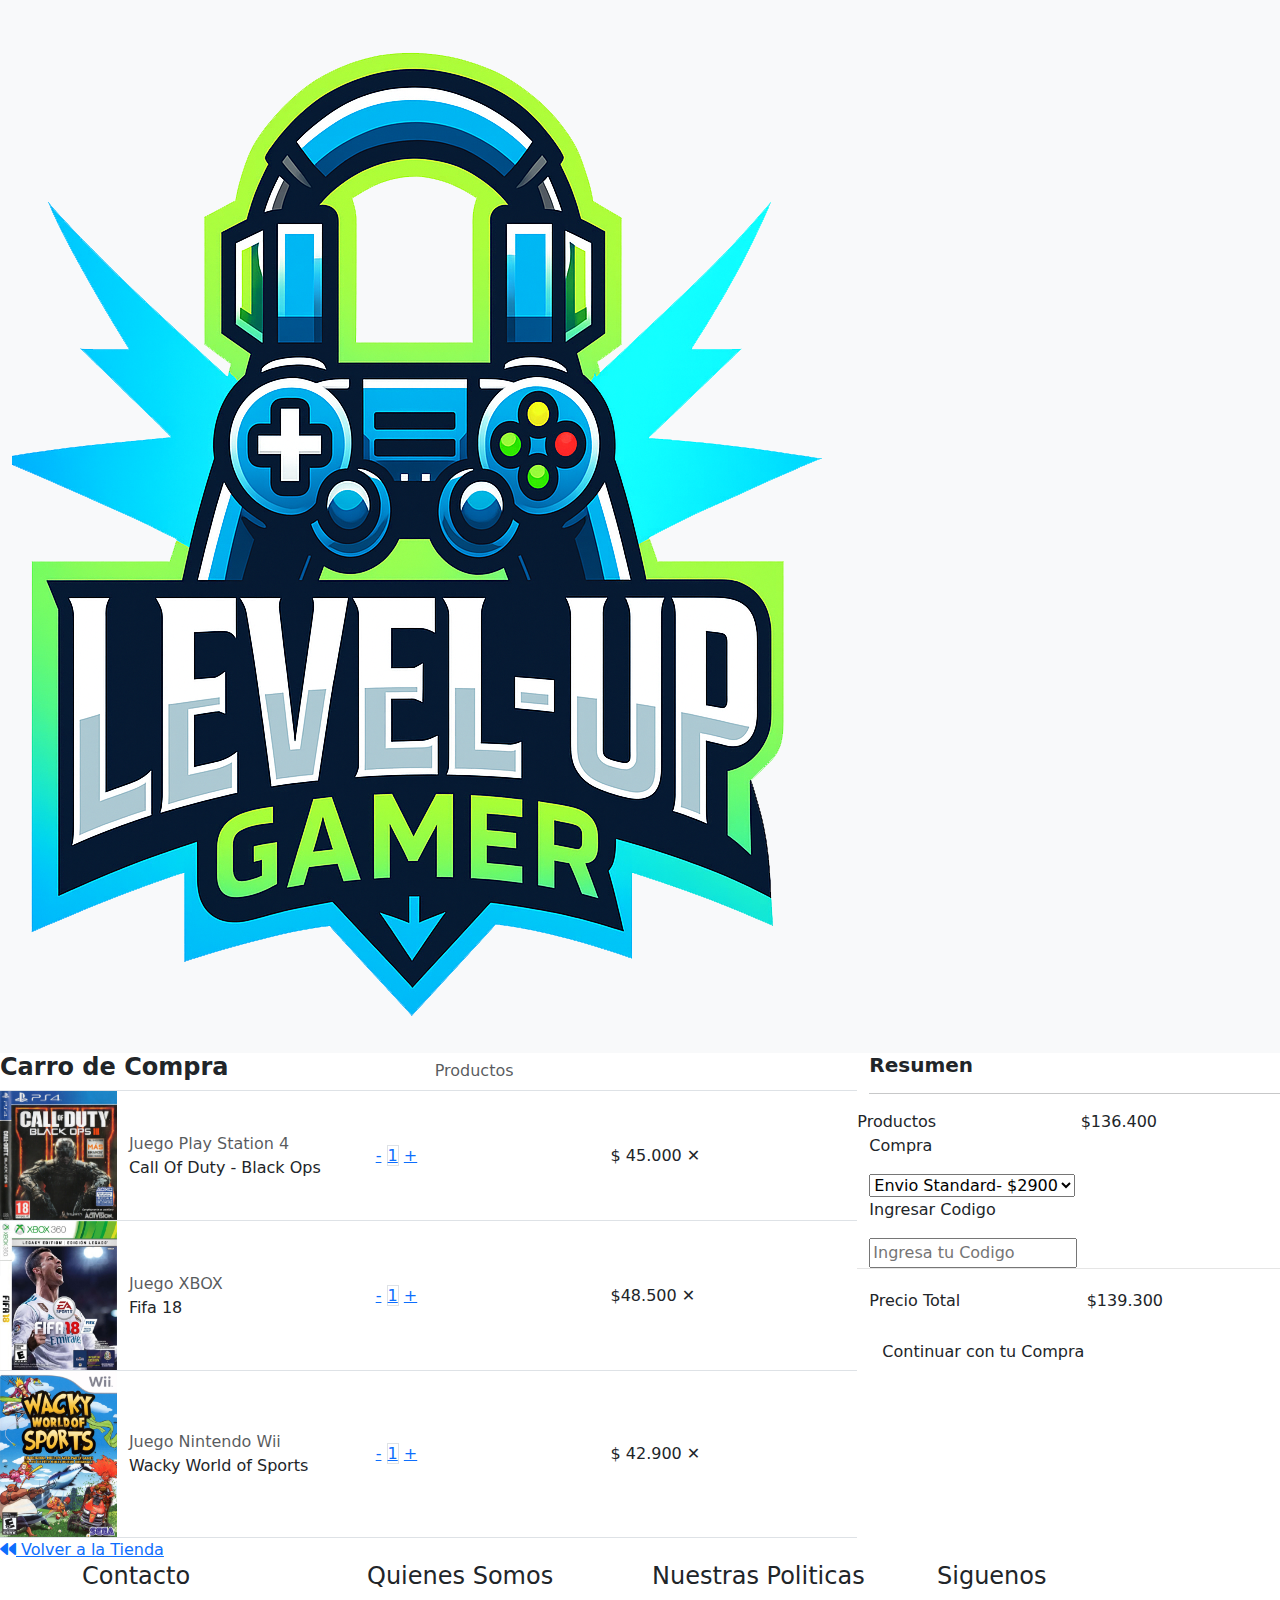
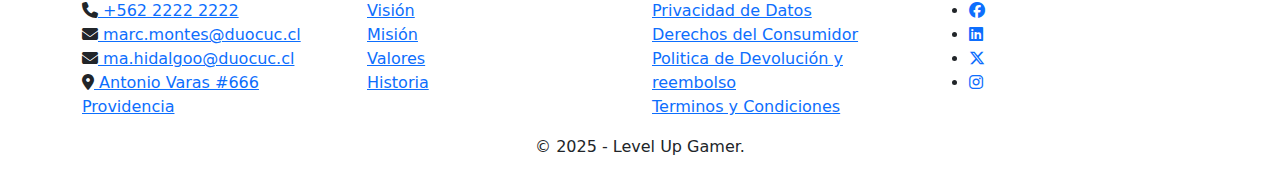
<file: layouts/carro-compras.html>
<!DOCTYPE html>
<html lang="es">
<head>
    <meta charset="UTF-8">
    <meta name="viewport" content="width=device-width, initial-scale=1.0">
    <!-- Bootstrap 5.3.8 CSS -->
    <link href="https://cdn.jsdelivr.net/npm/bootstrap@5.3.8/dist/css/bootstrap.min.css" rel="stylesheet">
	<!-- Google Fonts - Roboto -->
    <link href="https://fonts.googleapis.com/css2?family=Roboto:wght@300;400;500;700&display=swap" rel="stylesheet">
	<!-- Font Awesome CDN -->
    <link rel="stylesheet" href="https://cdnjs.cloudflare.com/ajax/libs/font-awesome/6.5.0/css/all.min.css">
	<link href="../css/style.css" rel="stylesheet">
    <title>Carro de Compra</title>
    
</head>
<body>

<nav class="navbar navbar-expand-lg bg-body-tertiary">
  <div class="container-fluid">
     <a class="navbar-brand" href="../layouts/menu-principal.html"> <img src="../images/logo2.png" alt="Level UP Gamer" class="logo-brand d-inline-block align-text-top"></a> 
  </div>
</nav>

<div class="card-carro">
    <div class="row">
        <div class="col-md-8 cart">
            <div class="title">
                <div class="row">
                    <div class="col"><h4><b>Carro de Compra</b></h4></div>
                    <div class="col align-self-center text-right text-muted">Productos</div>
                </div>
            </div>    
            <div class="row border-top border-bottom">
                <div class="row main align-items-center">
                    <div class="col-2"><img class="img-fluid" src="../images/codbops.jpg" alt="Call Of Duty - Black Ops"></div>
                    <div class="col">
                        <div class="row text-muted">Juego Play Station 4</div>
                        <div class="row">Call Of Duty - Black Ops</div>
                    </div>
                    <div class="col">
                        <a href="#" class="btn-quantity">-</a>
                        <a href="#" class="border quantity">1</a>
                        <a href="#" class="btn-quantity">+</a>
                    </div>
                    <div class="col">$ 45.000 <span class="close">&#10005;</span></div>
                </div>
            </div>
            <div class="row">
                <div class="row main align-items-center">
                    <div class="col-2"><img class="img-fluid" src="../images/fifa18.jpg" alt="Fifa 18"></div>
                    <div class="col">
                        <div class="row text-muted">Juego XBOX</div>
                        <div class="row">Fifa 18</div>
                    </div>
                    <div class="col">
                        <a href="#" class="btn-quantity">-</a>
                        <a href="#" class="border quantity">1</a>
                        <a href="#" class="btn-quantity">+</a>
                    </div>
                    <div class="col">$48.500 <span class="close">&#10005;</span></div>
                </div>
            </div>
            <div class="row border-top border-bottom">
                <div class="row main align-items-center">
                    <div class="col-2"><img class="img-fluid" src="../images/wows.jpg" alt="Wacky World of Sports"></div>
                    <div class="col">
                        <div class="row text-muted">Juego Nintendo Wii</div>
                        <div class="row">Wacky World of Sports</div>
                    </div>
                    <div class="col">
                        <a href="#" class="btn-quantity">-</a>
                        <a href="#" class="border quantity">1</a>
                        <a href="#" class="btn-quantity">+</a>
                    </div>
                    <div class="col">$ 42.900 <span class="close">&#10005;</span></div>
                </div>
            </div>
            <div class="back-to-shop"><a href="javascript:window.history.back();" ><i class="fa fa-backward" aria-hidden="true"></i> Volver a la Tienda</a></div>
        </div>

        <div class="col-md-4 summary">
            <h5><b>Resumen</b></h5>
            <hr>
            <div class="row">
                <div class="col" style="padding-left:0;">Productos</div>
                <div class="col text-right">$136.400</div>
            </div>
            <form>
                <p>Compra</p>
                <select>
                    <option class="text-muted">Envio Standard- $2900</option>
                </select>
                <p>Ingresar Codigo</p>
                <input id="code" placeholder="Ingresa tu Codigo">
            </form>
            <div class="row" style="border-top: 1px solid rgba(0,0,0,.1); padding: 20px 0;">
                <div class="col">Precio Total</div>
                <div class="col text-right">$139.300</div>
            </div>
            <button class="btn">Continuar con tu Compra</button>
        </div>
    </div>
</div>


    <footer class="mainfooter" role="contentinfo">
  <div class="footer-middle">
  <div class="container">
    <div class="row">
      <div class="col-md-3 col-sm-6">
        <!--Column1-->
        <div class="footer-pad">
          <h4>Contacto</h4>
          <ul class="list-unstyled">
            <li><a href="#"></a></li>
            <li><i class="fa-solid fa-phone"></i><a href="tel:+56222222222"> +562 2222 2222</a></li>
            <li><i class="fa-solid fa-envelope"></i><a href="https://mail.google.com/mail/?view=cm&to=marc.montes@duocuc.cl" target="_blank"> marc.montes@duocuc.cl</a></li>
            <li><i class="fa-solid fa-envelope"></i><a href="https://mail.google.com/mail/?view=cm&to=marc.montes@duocuc.cl" target="_blank"> ma.hidalgoo@duocuc.cl</a></li>
			<li><i class="fa-solid fa-location-dot"></i><a href="https://www.google.com/maps/search/?api=1&query=Antonio+Varas+%23666+Providencia" target="_blank"> Antonio Varas #666 Providencia</a></li>
            
          </ul>
        </div>
      </div>
      <div class="col-md-3 col-sm-6">
        <!--Column1-->
        <div class="footer-pad">
          <h4>Quienes Somos</h4>
          <ul class="list-unstyled">
            <li><a href="#">Visión</a></li>
            <li><a href="#">Misión</a></li>
            <li><a href="#">Valores</a></li>
            <li><a href="#">Historia</a></li>
            
          </ul>
        </div>
      </div>
      <div class="col-md-3 col-sm-6"> 
        <!--Column1-->
        <div class="footer-pad">
          <h4>Nuestras Politicas</h4>
          <ul class="list-unstyled">
            <li><a href="#">Privacidad de Datos</a></li>
            <li><a href="#">Derechos del Consumidor</a></li>
            <li><a href="#">Politica de Devolución y reembolso</a></li>
            <li><a href="#">Terminos y Condiciones</a></li>
            
          </ul>
        </div>
      </div>
    	<div class="col-md-3">
    		<h4> Siguenos</h4>
            <ul class="social-network social-circle">
             <li><a href="https://www.facebook.com/?locale=es_LA" target="_blank" class="icoFacebook" title="Facebook"><i class="fa-brands fa-facebook"></i></a></li>
             <li><a href="https://es.linkedin.com/learning/" target="_blank" class="icoLinkedin" title="Linkedin"><i class="fa-brands fa-linkedin"></i></a></li>
			 <li><a href="https://x.com/?lang=es" target="_blank" class="icox" title="x"><i class="fa-brands fa-x-twitter"></i></a></li>
			 <li><a href="https://www.instagram.com/" target="_blank" class="icoInsta" title="insta"><i class="fa-brands fa-instagram"></i></a></li>
            </ul>				
		</div>
    </div>
	<div class="row">
		<div class="col-md-12 copy">
			<p class="text-center">&copy; 2025 - Level Up Gamer.</p>
		</div>
	</div>


  </div>
  </div>
</footer>

    <!-- Bootstrap 5.3.8 JS con Popper -->
    <script src="https://cdn.jsdelivr.net/npm/bootstrap@5.3.8/dist/js/bootstrap.bundle.min.js"></script>
</body>
</html>
</file>
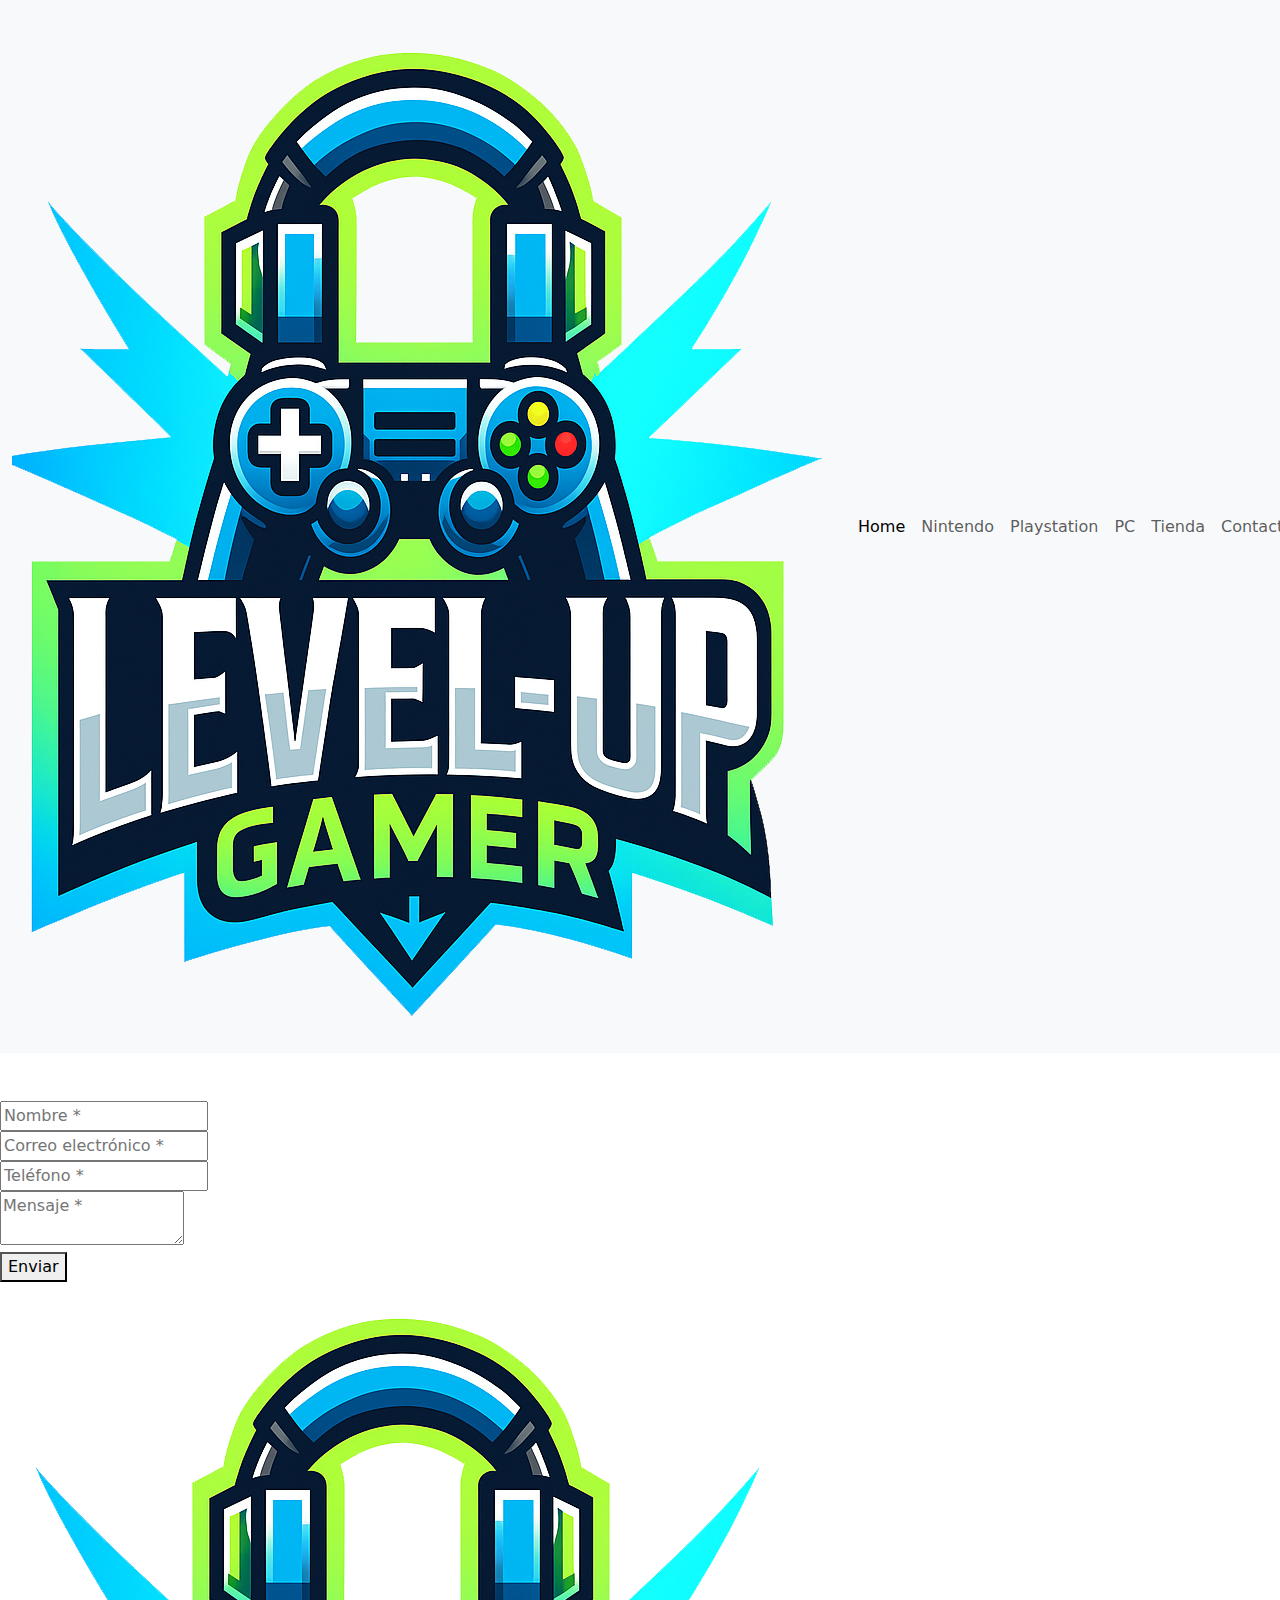
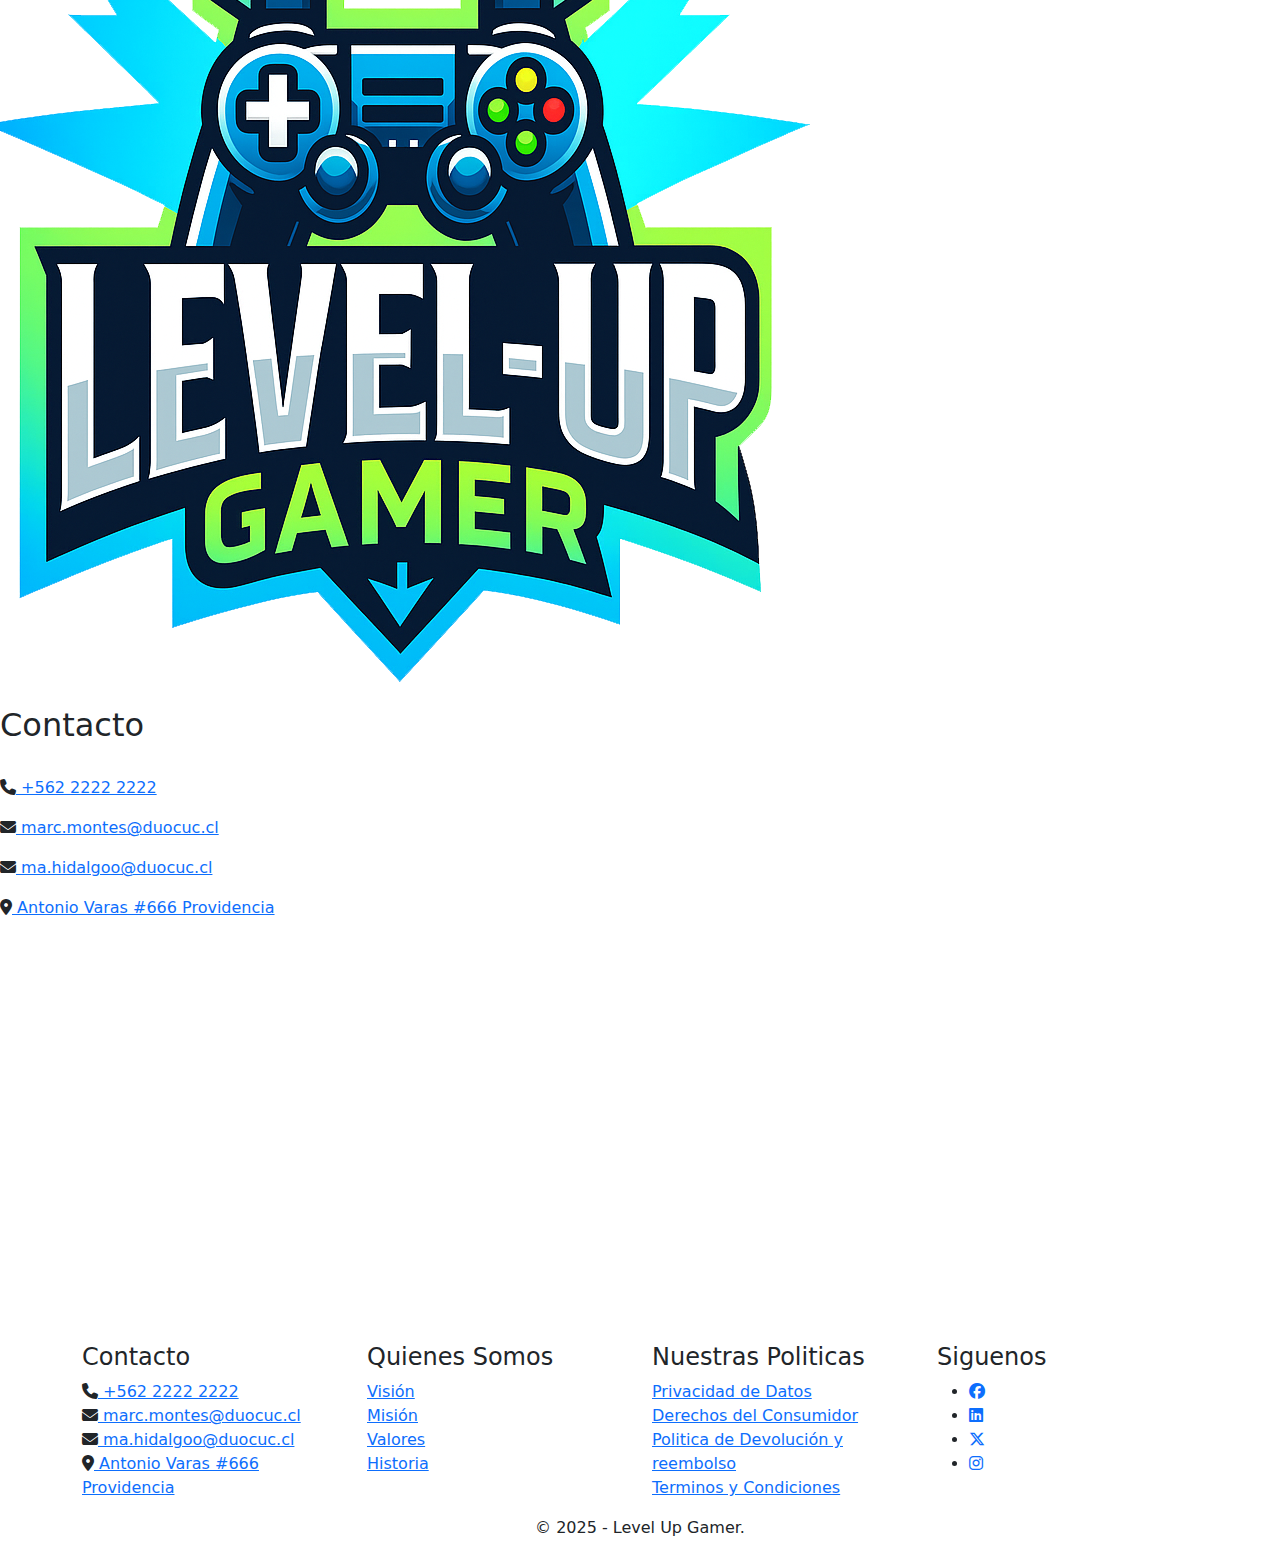
<file: layouts/contacto.html>
<!DOCTYPE html>
<html lang="es">
<head>
    <meta charset="UTF-8">
    <meta name="viewport" content="width=device-width, initial-scale=1.0">
    <!-- Bootstrap 5.3.8 CSS -->
    <link href="https://cdn.jsdelivr.net/npm/bootstrap@5.3.8/dist/css/bootstrap.min.css" rel="stylesheet">
	<!-- Google Fonts - Roboto -->
    <link href="https://fonts.googleapis.com/css2?family=Roboto:wght@300;400;500;700&display=swap" rel="stylesheet">
	<!-- Font Awesome CDN -->
    <link rel="stylesheet" href="https://cdnjs.cloudflare.com/ajax/libs/font-awesome/6.5.0/css/all.min.css">
    <script src="https://www.google.com/recaptcha/api.js" async defer></script>
	<link href="../css/style.css" rel="stylesheet">
    <title>Contacto</title>
    
</head>
<body>

<nav class="navbar navbar-expand-lg bg-body-tertiary">
  <div class="container-fluid">
  
    <a class="navbar-brand" href="../layouts/menu-principal.html"> <img src="../images/logo2.png" alt="Level UP Gamer" class="logo-brand d-inline-block align-text-top"></a>
	
    <button class="navbar-toggler" type="button" data-bs-toggle="collapse" data-bs-target="#navbarSupportedContent" aria-controls="navbarSupportedContent" aria-expanded="false" aria-label="Toggle navigation">
      <span class="navbar-toggler-icon"></span>
    </button>
    <div class="collapse navbar-collapse" id="navbarSupportedContent">
      <ul class="navbar-nav me-auto mb-2 mb-lg-0">
        <li class="nav-item">
          <a class="nav-link active" aria-current="page" href="../layouts/menu-principal.html">Home</a>
        </li>
        <li class="nav-item">
          <a class="nav-link" href="../layouts/nintendo.html">Nintendo</a>
        </li>
		<li class="nav-item">
          <a class="nav-link" href="../layouts/play-station.html">Playstation</a>
        </li>
		<li class="nav-item">
          <a class="nav-link" href="../layouts/pc.html">PC</a>
        </li>
        <li class="nav-item">
          <a class="nav-link" href="../layouts/tienda.html">Tienda</a>
        </li>
		<li class="nav-item">
          <a class="nav-link" href="../layouts/contacto.html">Contacto</a>
        </li>
	  </ul>
	  
	  <div class="cart-login">
             <a href="../layouts/inicio-sesion.html">
			 <span class="inicio-sesion">Iniciar Sesion</span>
             <i class="fa-solid fa-user"></i>
            
             </a>
      </div>
	  
	  <div class="cart-icon">
             <a href="../layouts/carro-compras.html">
             <i class="fas fa-shopping-cart"></i>
             <span class="cart-count">0</span>
             </a>
      </div>

    </div>
  </div>
</nav>
<br>
<br>
<div class="container-contacto">
        <div class="contact-wrapper">
         
            <div class="form-section">
                <form id="contactForm" action="#" method="post" accept-charset="utf-8" enctype="multipart/form-data">
                    <div class="form-group">
                        <input type="text" name="fld_vtcmclientespotencialesname" placeholder="Nombre *" required>
                    </div>
                    
                    <div class="form-group">
                        <input type="email" id="correo" name="fld_correoelectrnico" placeholder="Correo electrónico *" required>
                    </div>
                    
                    <div class="form-group">
                        <input type="text" name="fld_telefono" placeholder="Teléfono *">
                    </div>
                    
                    <div class="form-group" style="display: none;">
                        <select name="cf_vtcmclientespotenciales_estado">
                            <option value="Activo">Activo</option>
                            <option value="Inactivo">Inactivo</option>
                        </select>
                    </div>
                    
                    <div class="form-group">
                        <textarea name="fld_mensaje" placeholder="Mensaje *"></textarea>
                    </div>
                    
                    <div class="captcha-container">
                        <div class="g-recaptcha" data-sitekey="6LcmdSATAAAAAGWw734vGo0AXQwuxJS7RmDZA_Fe"></div>
                        <button type="submit">Enviar</button>
                    </div>
                </form>
            </div>
            
            <div class="info-section">
                <a><img src="../images/logo2.png" alt="Level UP Gamer" class="logo-contacto"></a>
                <div class="contact-info">
                    
                    <h2>Contacto</h2>
                     <br>
                    <p><i class="fa-solid fa-phone"></i><a href="tel:+56222222222"> +562 2222 2222</a></p>
                    <p><i class="fa-solid fa-envelope"></i><a href="https://mail.google.com/mail/?view=cm&to=marc.montes@duocuc.cl" target="_blank"> marc.montes@duocuc.cl</a></p>
                    <p><i class="fa-solid fa-envelope"></i><a href="https://mail.google.com/mail/?view=cm&to=marc.montes@duocuc.cl" target="_blank"> ma.hidalgoo@duocuc.cl</a></p>
                    <p><i class="fa-solid fa-location-dot"></i><a href="https://www.google.com/maps/search/?api=1&query=Antonio+Varas+%23666+Providencia" target="_blank"> Antonio Varas #666 Providencia</a></p>
                </div>
               
            </div>
        </div>
    </div>

<div class="map-container">
    <iframe 
        src="https://www.google.com/maps/embed?pb=!1m18!1m12!1m3!1d3359.9700425314977!2d-70.61808302414225!3d-33.433099896624086!2m3!1f0!2f0!3f0!3m2!1i1024!2i768!4f13.1!3m3!1m2!1s0x9662cf7b9566d44f%3A0x5c1618bbd02ec418!2sAntonio%20Varas%20666%2C%207500961%20Providencia%2C%20Regi%C3%B3n%20Metropolitana!5e1!3m2!1ses!2scl!4v1757081584206!5m2!1ses!2scl" 
        width="100%" 
        height="400" 
        style="border:0;" 
        allowfullscreen="" 
        loading="lazy" 
        referrerpolicy="no-referrer-when-downgrade">
    </iframe>
</div>







    <footer class="mainfooter" role="contentinfo">
  <div class="footer-middle">
  <div class="container">
    <div class="row">
      <div class="col-md-3 col-sm-6">
        <!--Column1-->
        <div class="footer-pad">
          <h4>Contacto</h4>
          <ul class="list-unstyled">
            <li><a href="#"></a></li>
            <li><i class="fa-solid fa-phone"></i><a href="tel:+56222222222"> +562 2222 2222</a></li>
            <li><i class="fa-solid fa-envelope"></i><a href="https://mail.google.com/mail/?view=cm&to=marc.montes@duocuc.cl" target="_blank"> marc.montes@duocuc.cl</a></li>
            <li><i class="fa-solid fa-envelope"></i><a href="https://mail.google.com/mail/?view=cm&to=marc.montes@duocuc.cl" target="_blank"> ma.hidalgoo@duocuc.cl</a></li>
			<li><i class="fa-solid fa-location-dot"></i><a href="https://www.google.com/maps/search/?api=1&query=Antonio+Varas+%23666+Providencia" target="_blank"> Antonio Varas #666 Providencia</a></li>
            
          </ul>
        </div>
      </div>
      <div class="col-md-3 col-sm-6">
        <!--Column1-->
        <div class="footer-pad">
          <h4>Quienes Somos</h4>
          <ul class="list-unstyled">
            <li><a href="#">Visión</a></li>
            <li><a href="#">Misión</a></li>
            <li><a href="#">Valores</a></li>
            <li><a href="#">Historia</a></li>
            
          </ul>
        </div>
      </div>
      <div class="col-md-3 col-sm-6">
        <!--Column1-->
        <div class="footer-pad">
          <h4>Nuestras Politicas</h4>
          <ul class="list-unstyled">
            <li><a href="#">Privacidad de Datos</a></li>
            <li><a href="#">Derechos del Consumidor</a></li>
            <li><a href="#">Politica de Devolución y reembolso</a></li>
            <li><a href="#">Terminos y Condiciones</a></li>
            
          </ul>
        </div>
      </div>
    	<div class="col-md-3">
    		<h4> Siguenos</h4>
            <ul class="social-network social-circle">
             <li><a href="https://www.facebook.com/?locale=es_LA" target="_blank" class="icoFacebook" title="Facebook"><i class="fa-brands fa-facebook"></i></a></li>
             <li><a href="https://es.linkedin.com/learning/" target="_blank" class="icoLinkedin" title="Linkedin"><i class="fa-brands fa-linkedin"></i></a></li>
			 <li><a href="https://x.com/?lang=es" target="_blank" class="icox" title="x"><i class="fa-brands fa-x-twitter"></i></a></li>
			 <li><a href="https://www.instagram.com/" target="_blank" class="icoInsta" title="insta"><i class="fa-brands fa-instagram"></i></a></li>
            </ul>				
		</div>
    </div>
	<div class="row">
		<div class="col-md-12 copy">
			<p class="text-center">&copy; 2025 - Level Up Gamer.</p>
		</div>
	</div>


  </div>
  </div>
</footer>

    <!-- Bootstrap 5.3.8 JS con Popper -->
    <script src="https://cdn.jsdelivr.net/npm/bootstrap@5.3.8/dist/js/bootstrap.bundle.min.js"></script>
</body>
</html>
</file>
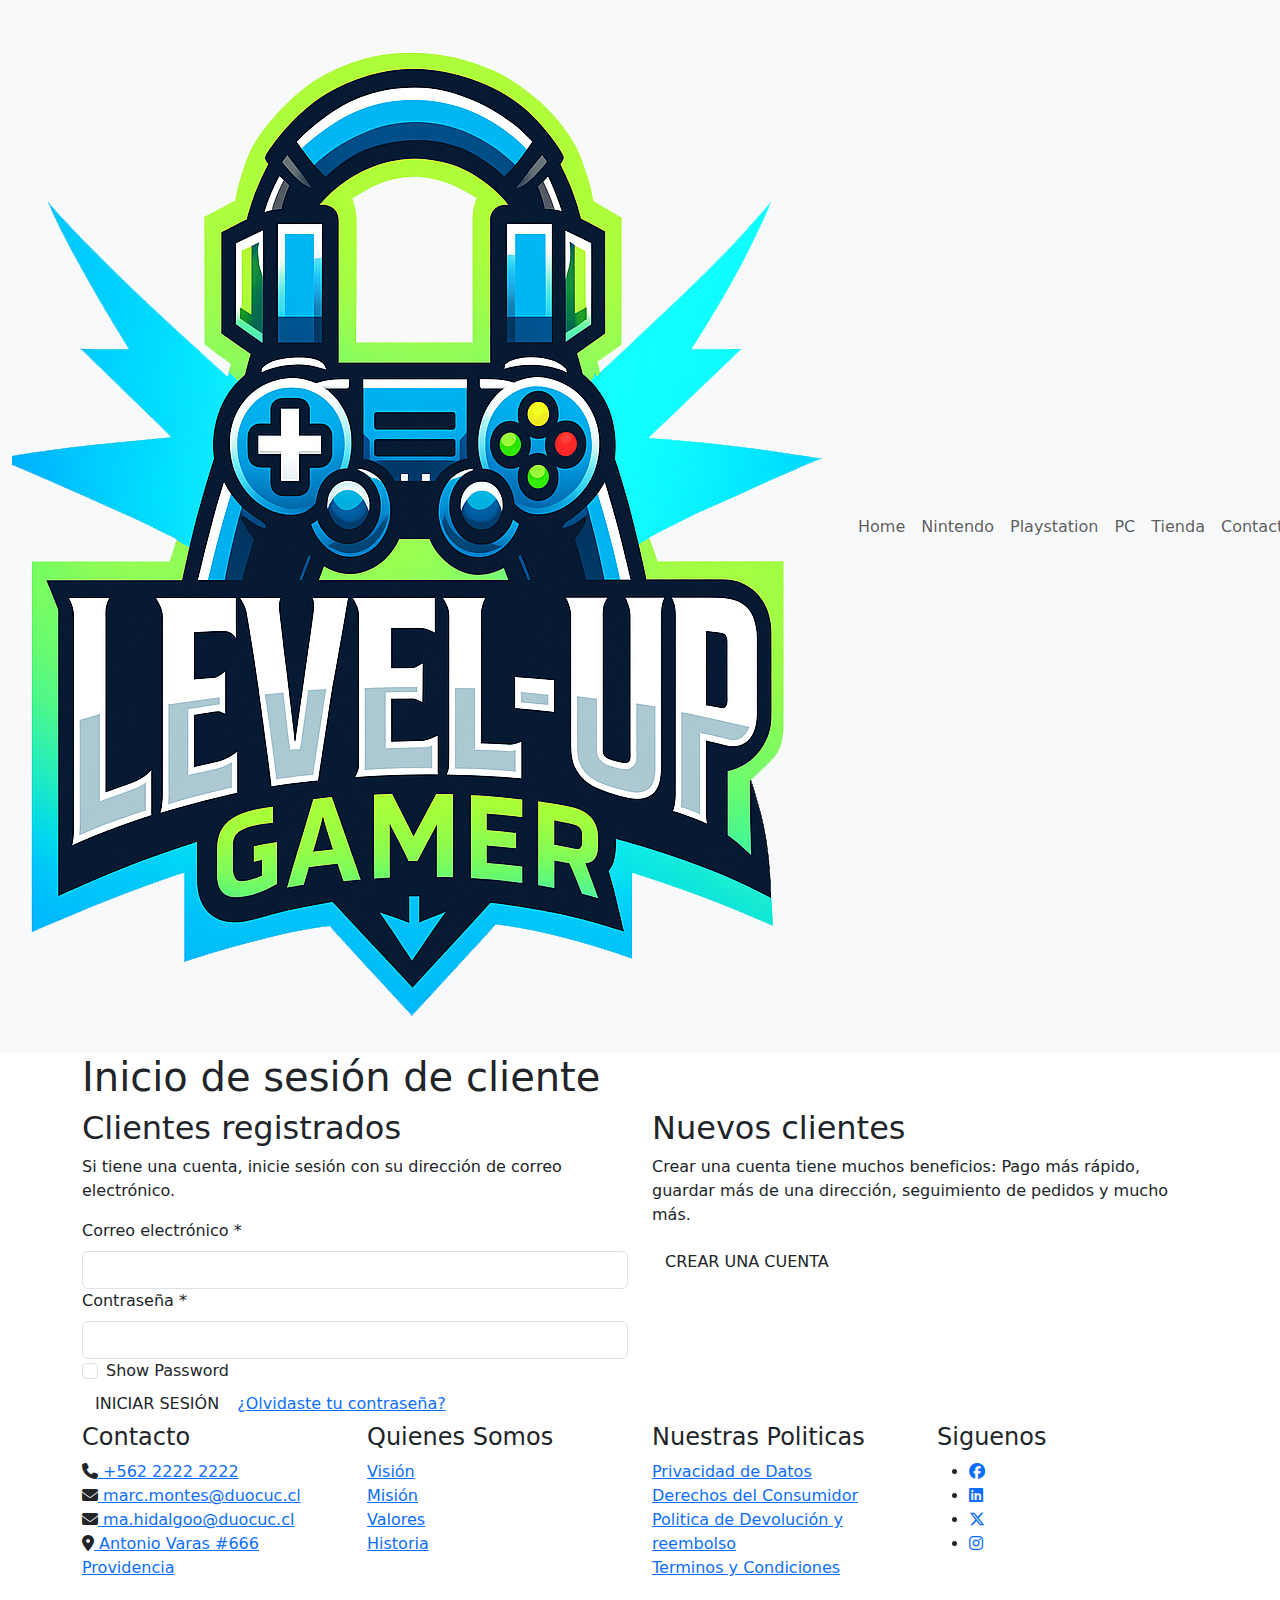
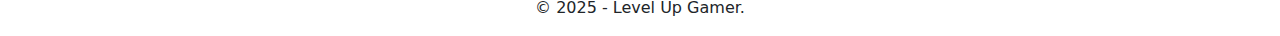
<file: layouts/inicio-sesion.html>
<!DOCTYPE html>
<html lang="es">
<head>
    <meta charset="UTF-8">
    <meta name="viewport" content="width=device-width, initial-scale=1.0">
    <!-- Bootstrap 5.3.8 CSS -->
    <link href="https://cdn.jsdelivr.net/npm/bootstrap@5.3.8/dist/css/bootstrap.min.css" rel="stylesheet">
    <!-- Google Fonts - Roboto -->
    <link href="https://fonts.googleapis.com/css2?family=Roboto:wght@300;400;500;700&display=swap" rel="stylesheet">
    <!-- Font Awesome CDN -->
    <link rel="stylesheet" href="https://cdnjs.cloudflare.com/ajax/libs/font-awesome/6.5.0/css/all.min.css">
    <!-- CSS Principal -->
    <link href="../css/style.css" rel="stylesheet">
    
</head>
<body>

<nav class="navbar navbar-expand-lg bg-body-tertiary">
  <div class="container-fluid">
  
    <a class="navbar-brand" href="../layouts/menu-principal.html"> 
        <img src="../images/logo2.png" alt="Level UP Gamer" class="logo-brand d-inline-block align-text-top">
    </a>
	
    <button class="navbar-toggler" type="button" data-bs-toggle="collapse" data-bs-target="#navbarSupportedContent" aria-controls="navbarSupportedContent" aria-expanded="false" aria-label="Toggle navigation">
      <span class="navbar-toggler-icon"></span>
    </button>
    <div class="collapse navbar-collapse" id="navbarSupportedContent">
      <ul class="navbar-nav me-auto mb-2 mb-lg-0">
        <li class="nav-item">
          <a class="nav-link" href="../layouts/menu-principal.html">Home</a>
        </li>
        <li class="nav-item">
          <a class="nav-link" href="../layouts/nintendo.html">Nintendo</a>
        </li>
		<li class="nav-item">
          <a class="nav-link" href="../layouts/play-station.html">Playstation</a>
        </li>
		<li class="nav-item">
          <a class="nav-link" href="#">PC</a>
        </li>
        <li class="nav-item">
          <a class="nav-link" href="#">Tienda</a>
        </li>
		<li class="nav-item">
          <a class="nav-link" href="../layouts/contacto.html">Contacto</a>
        </li>
	  </ul>
	  
	  <div class="cart-login">
             <a class="nav-link" href="../layouts/inicio-sesion.html">
			 <span class="inicio-sesion">Iniciar Sesion</span>
             <i class="fa-solid fa-user"></i>
             </a>
      </div>
	  
	  <div class="cart-icon">
             <a href="../layouts/carro-compras.html">
             <i class="fas fa-shopping-cart"></i>
             <span class="cart-count">0</span>
             </a>
      </div>
    </div>
  </div>
</nav>

<!-- Contenido Principal -->
<div class="login-container">
    <div class="container">
        <!-- Título principal -->
        <div class="row">
            <div class="col-12">
                <h1 class="login-title">Inicio de sesión de cliente</h1>
            </div>
        </div>

        <!-- Contenido en dos columnas -->
        <div class="login-content">
            <div class="row">
                <!-- Columna izquierda - Clientes registrados -->
                <div class="col-lg-6 col-md-12">
                    <div class="login-section">
                        <h2 class="section-title">Clientes registrados</h2>
                        <p class="section-description">
                            Si tiene una cuenta, inicie sesión con su dirección de correo electrónico.
                        </p>
                        
                        <form id="loginForm" class="login-form">
                            <div class="form-group">
                                <label for="email" class="form-label">
                                    Correo electrónico <span class="required">*</span>
                                </label>
                                <input type="email" class="form-control" id="email" name="email" required>
                            </div>
                            
                            <div class="form-group">
                                <label for="password" class="form-label">
                                    Contraseña <span class="required">*</span>
                                </label>
                                <div class="password-input-wrapper">
                                    <input type="password" class="form-control" id="password" name="password" required>
                                </div>
                            </div>
                            
                            <div class="form-check">
                                <input class="form-check-input" type="checkbox" id="showPassword">
                                <label class="form-check-label" for="showPassword">
                                    Show Password
                                </label>
                            </div>
                            
                            <div class="form-actions">
                                <button type="submit" class="btn btn-login">INICIAR SESIÓN</button>
                                <a href="#" class="forgot-password">¿Olvidaste tu contraseña?</a>
                            </div>
                        </form>
                    </div>
                </div>
                
                <!-- Columna derecha - Nuevos clientes -->
                <div class="col-lg-6 col-md-12">
                    <div class="register-section">
                        <h2 class="section-title">Nuevos clientes</h2>
                        <p class="section-description">
                            Crear una cuenta tiene muchos beneficios: Pago más rápido, guardar más de una dirección, 
                            seguimiento de pedidos y mucho más.
                        </p>
                        
                        <div class="register-actions">
                            <a href="../layouts/registro.html" class="btn btn-register">CREAR UNA CUENTA</a>
                        </div>
                    </div>
                </div>
            </div>
        </div>
    </div>
</div>

<footer class="mainfooter" role="contentinfo">
  <div class="footer-middle">
  <div class="container">
    <div class="row">
      <div class="col-md-3 col-sm-6">
        <!--Column1-->
        <div class="footer-pad">
          <h4>Contacto</h4>
          <ul class="list-unstyled">
            <li><a href="#"></a></li>
            <li><i class="fa-solid fa-phone"></i><a href="tel:+56222222222"> +562 2222 2222</a></li>
            <li><i class="fa-solid fa-envelope"></i><a href="https://mail.google.com/mail/?view=cm&to=marc.montes@duocuc.cl" target="_blank"> marc.montes@duocuc.cl</a></li>
            <li><i class="fa-solid fa-envelope"></i><a href="https://mail.google.com/mail/?view=cm&to=marc.montes@duocuc.cl" target="_blank"> ma.hidalgoo@duocuc.cl</a></li>
			<li><i class="fa-solid fa-location-dot"></i><a href="https://www.google.com/maps/search/?api=1&query=Antonio+Varas+%23666+Providencia" target="_blank"> Antonio Varas #666 Providencia</a></li>
          </ul>
        </div>
      </div>
      <div class="col-md-3 col-sm-6">
        <!--Column1-->
        <div class="footer-pad">
          <h4>Quienes Somos</h4>
          <ul class="list-unstyled">
            <li><a href="#">Visión</a></li>
            <li><a href="#">Misión</a></li>
            <li><a href="#">Valores</a></li>
            <li><a href="#">Historia</a></li>
          </ul>
        </div>
      </div>
      <div class="col-md-3 col-sm-6">
        <!--Column1-->
        <div class="footer-pad">
          <h4>Nuestras Politicas</h4>
          <ul class="list-unstyled">
            <li><a href="#">Privacidad de Datos</a></li>
            <li><a href="#">Derechos del Consumidor</a></li>
            <li><a href="#">Politica de Devolución y reembolso</a></li>
            <li><a href="#">Terminos y Condiciones</a></li>
          </ul>
        </div>
      </div>
    	<div class="col-md-3">
    		<h4> Siguenos</h4>
            <ul class="social-network social-circle">
             <li><a href="https://www.facebook.com/?locale=es_LA" target="_blank" class="icoFacebook" title="Facebook"><i class="fa-brands fa-facebook"></i></a></li>
             <li><a href="https://es.linkedin.com/learning/" target="_blank" class="icoLinkedin" title="Linkedin"><i class="fa-brands fa-linkedin"></i></a></li>
			 <li><a href="https://x.com/?lang=es" target="_blank" class="icox" title="x"><i class="fa-brands fa-x-twitter"></i></a></li>
			 <li><a href="https://www.instagram.com/" target="_blank" class="icoInsta" title="insta"><i class="fa-brands fa-instagram"></i></a></li>
            </ul>				
		</div>
    </div>
	<div class="row">
		<div class="col-md-12 copy">
			<p class="text-center">&copy; 2025 - Level Up Gamer.</p>
		</div>
	</div>
  </div>
  </div>
</footer>

<!-- Bootstrap 5.3.8 JS con Popper -->
<script src="https://cdn.jsdelivr.net/npm/bootstrap@5.3.8/dist/js/bootstrap.bundle.min.js"></script>
<!-- JavaScript para funcionalidad -->
<script src="../js/login.js"></script>

</body>
</html>
</file>
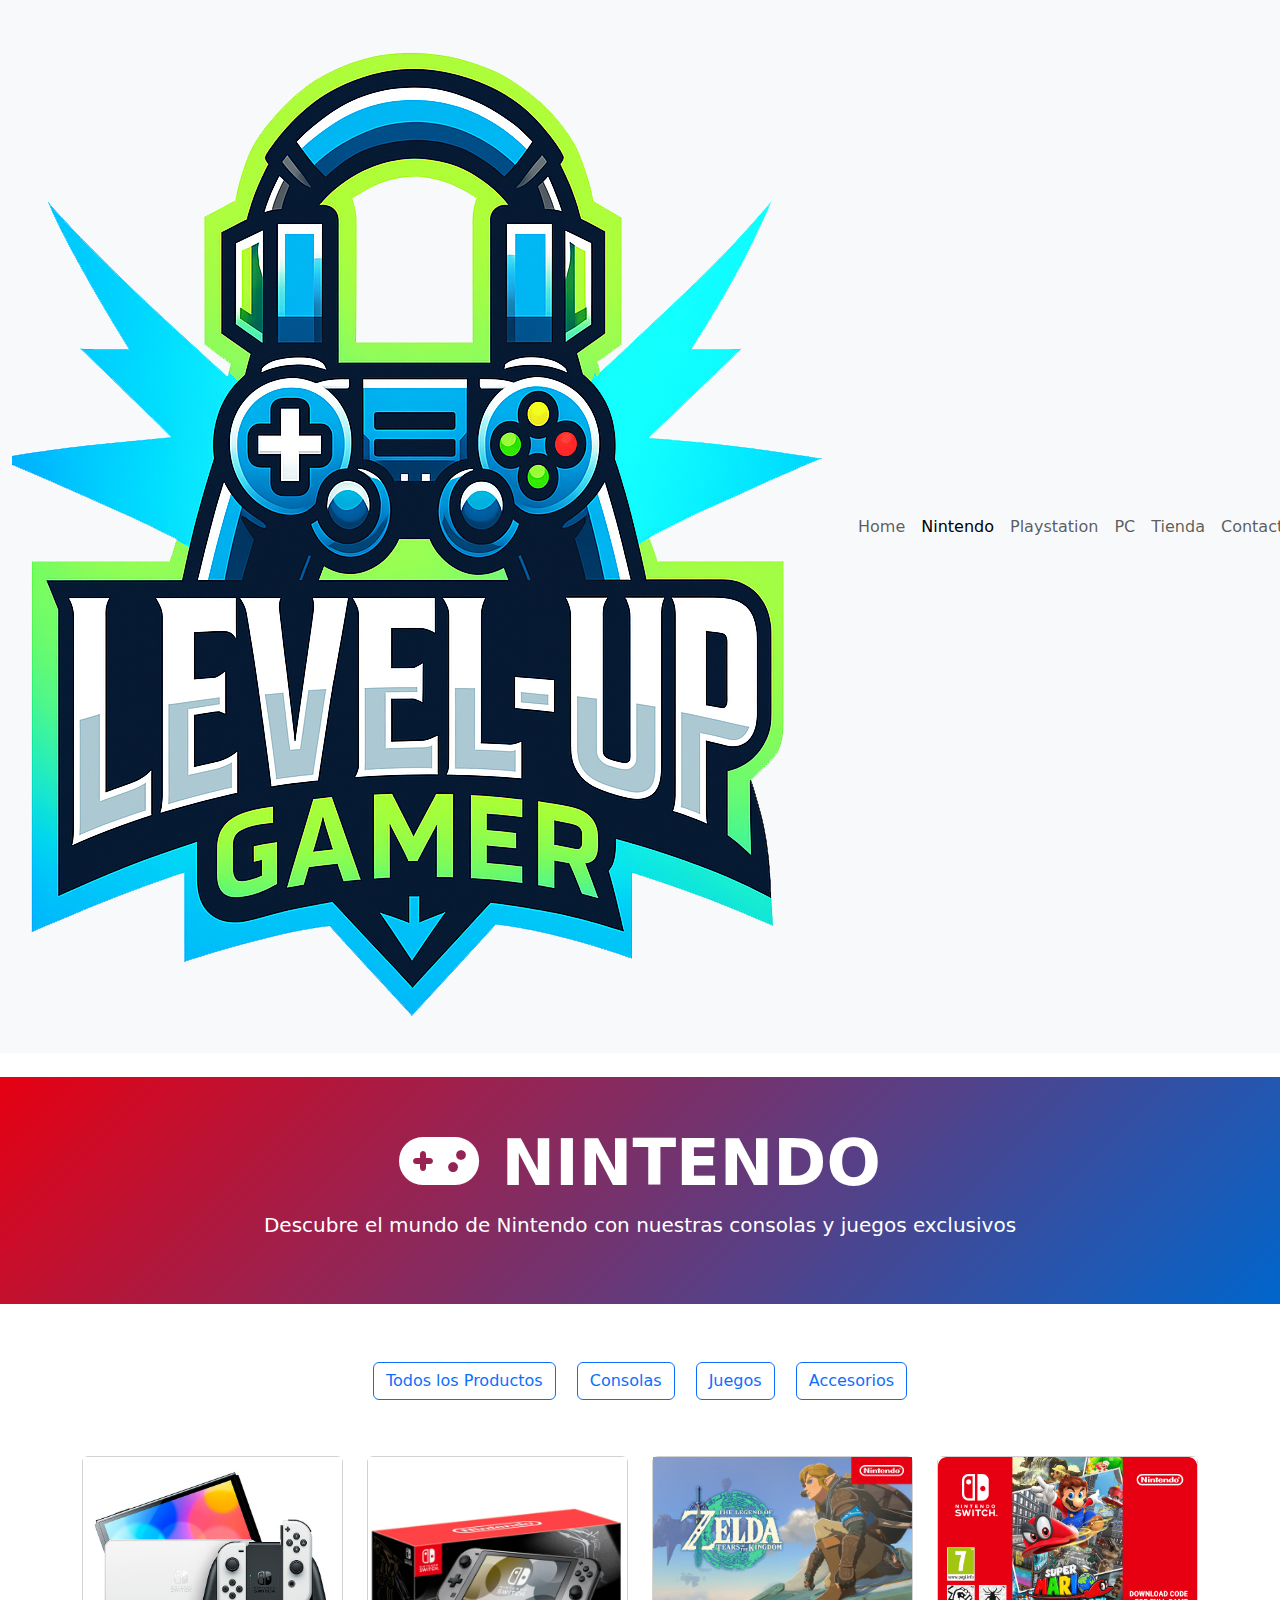
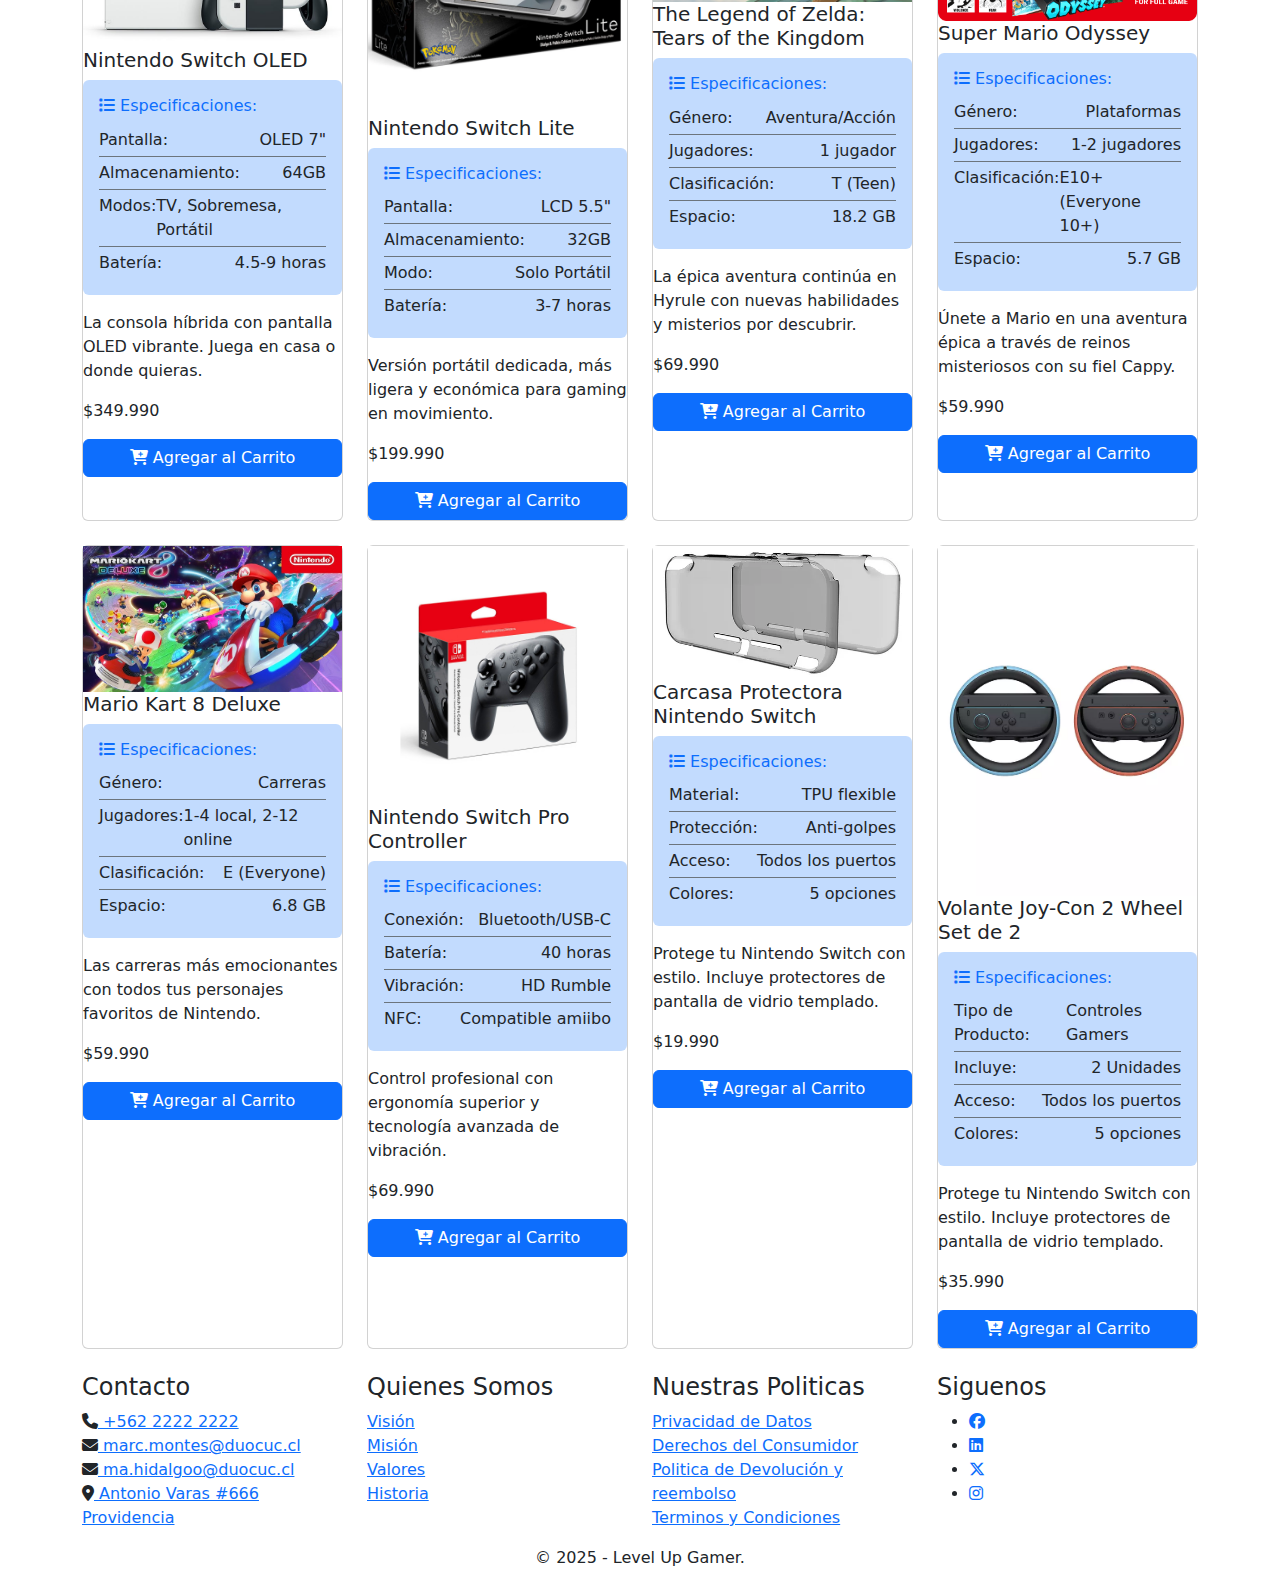
<file: layouts/nintendo.html>
<!DOCTYPE html>
<html lang="es">

<head>
    <meta charset="UTF-8">
    <meta name="viewport" content="width=device-width, initial-scale=1.0">
    <!-- Bootstrap 5.3.8 CSS -->
    <link href="https://cdn.jsdelivr.net/npm/bootstrap@5.3.8/dist/css/bootstrap.min.css" rel="stylesheet">
    <!-- Google Fonts - Roboto -->
    <link href="https://fonts.googleapis.com/css2?family=Roboto:wght@300;400;500;700&display=swap" rel="stylesheet">
    <!-- Font Awesome CDN -->
    <link rel="stylesheet" href="https://cdnjs.cloudflare.com/ajax/libs/font-awesome/6.5.0/css/all.min.css">
    <link href="../css/style.css" rel="stylesheet">
    <title>Nintendo - Level UP Gamerfff</title>
</head>

<body>

    <nav class="navbar navbar-expand-lg bg-body-tertiary">
        <div class="container-fluid">

            <a class="navbar-brand" href="../layouts/menu-principal.html"> <img src="../images/logo2.png"
                    alt="Level UP Gamer" class="logo-brand d-inline-block align-text-top"></a>

            <button class="navbar-toggler" type="button" data-bs-toggle="collapse"
                data-bs-target="#navbarSupportedContent" aria-controls="navbarSupportedContent" aria-expanded="false"
                aria-label="Toggle navigation">
                <span class="navbar-toggler-icon"></span>
            </button>
            <div class="collapse navbar-collapse" id="navbarSupportedContent">
                <ul class="navbar-nav me-auto mb-2 mb-lg-0">
                    <li class="nav-item">
                        <a class="nav-link" href="../layouts/menu-principal.html">Home</a>
                    </li>
                    <li class="nav-item">
                        <a class="nav-link active" aria-current="page" href="../layouts/nintendo.html">Nintendo</a>
                    </li>
                    <li class="nav-item">
                        <a class="nav-link" href="../layouts/play-station.html">Playstation</a>
                    </li>
                    <li class="nav-item">
                        <a class="nav-link" href="../layouts/pc.html">PC</a>
                    </li>
                    <li class="nav-item">
                        <a class="nav-link" href="../layouts/tienda.html">Tienda</a>
                    </li>
                    <li class="nav-item">
                        <a class="nav-link" href="../layouts/contacto.html">Contacto</a>
                    </li>
                </ul>

                <div class="cart-login">
                    <a class="nav-link" href="../layouts/inicio-sesion.html">
                        <span class="inicio-sesion">Iniciar Sesion</span>
                        <i class="fa-solid fa-user"></i>
                    </a>
                </div>

                <div class="cart-icon">
                    <a href="../layouts/carro-compras.html">
                        <i class="fas fa-shopping-cart"></i>
                        <span class="cart-count">0</span>
                    </a>
                </div>

            </div>
        </div>
    </nav>
<br>

    <!-- Header Nintendo -->
    <div class="container-fluid text-center text-white py-5"
        style="background: linear-gradient(135deg, #E60012, #0066CC); margin-bottom: 50px;">
        <h1 class="display-3 fw-bold"><i class="fas fa-gamepad"></i> NINTENDO</h1>
        <p class="lead">Descubre el mundo de Nintendo con nuestras consolas y juegos exclusivos</p>
    </div>

    <!-- Filtros de Categoría -->
    <div class="container mb-5">
        <div class="text-center">
            <button class="btn btn-outline-primary m-2 filter-btn" data-category="all">Todos los Productos</button>
            <button class="btn btn-outline-primary m-2 filter-btn" data-category="consoles">Consolas</button>
            <button class="btn btn-outline-primary m-2 filter-btn" data-category="games">Juegos</button>
            <button class="btn btn-outline-primary m-2 filter-btn" data-category="accessories">Accesorios</button>
        </div>
    </div>

    <!-- Sección de productos Nintendo -->
    <section class="game-section-carro">
        <div class="container">
            <div class="row" id="products-container">

                <!-- Nintendo Switch OLED -->
                <div class="col-lg-3 col-md-6 mb-4 product-item-carro" data-category="consoles">
                    <div class="card h-100">
                        <img src="../images/nintendoswoled.jpg"
                            class="card-img-top-carro" alt="Nintendo Switch OLED">
                        <div class="card-body-carro d-flex flex-column">
                            <h5 class="card-title-carro">Nintendo Switch OLED</h5>
                            <div class="bg-primary bg-opacity-25 p-3 rounded mb-3">
                                <h6 class="text-primary mb-2"><i class="fas fa-list"></i> Especificaciones:</h6>
                                <div class="d-flex justify-content-between border-bottom border-secondary py-1">
                                    <span>Pantalla:</span>
                                    <span>OLED 7"</span>
                                </div>
                                <div class="d-flex justify-content-between border-bottom border-secondary py-1">
                                    <span>Almacenamiento:</span>
                                    <span>64GB</span>
                                </div>
                                <div class="d-flex justify-content-between border-bottom border-secondary py-1">
                                    <span>Modos:</span>
                                    <span>TV, Sobremesa, Portátil</span>
                                </div>
                                <div class="d-flex justify-content-between py-1">
                                    <span>Batería:</span>
                                    <span>4.5-9 horas</span>
                                </div>
                            </div>
                            <p class="card-text-carro">La consola híbrida con pantalla OLED vibrante. Juega en casa o donde
                                quieras.</p>
                            <div class="mt-auto">
                                <div class="text-center-carro mb-3">
                                    <span class="precio">$349.990</span>
                                </div>
                                <button class="btn btn-primary w-100 add-to-cart-carro">
                                    <i class="fas fa-cart-plus"></i> Agregar al Carrito
                                </button>
                            </div>
                        </div>
                    </div>
                </div>

                <!-- Nintendo Switch Lite -->
                <div class="col-lg-3 col-md-6 mb-4 product-item-carro" data-category="consoles">
                    <div class="card h-100">
                        <img src="../images/switchlite.png"
                            class="card-img-top-carro" alt="Nintendo Switch Lite">
                        <div class="card-body-carro d-flex flex-column">
                            <h5 class="card-title-carro">Nintendo Switch Lite</h5>
                            <div class="bg-primary bg-opacity-25 p-3 rounded mb-3">
                                <h6 class="text-primary mb-2"><i class="fas fa-list"></i> Especificaciones:</h6>
                                <div class="d-flex justify-content-between border-bottom border-secondary py-1">
                                    <span>Pantalla:</span>
                                    <span>LCD 5.5"</span>
                                </div>
                                <div class="d-flex justify-content-between border-bottom border-secondary py-1">
                                    <span>Almacenamiento:</span>
                                    <span>32GB</span>
                                </div>
                                <div class="d-flex justify-content-between border-bottom border-secondary py-1">
                                    <span>Modo:</span>
                                    <span>Solo Portátil</span>
                                </div>
                                <div class="d-flex justify-content-between py-1">
                                    <span>Batería:</span>
                                    <span>3-7 horas</span>
                                </div>
                            </div>
                            <p class="card-text-carro">Versión portátil dedicada, más ligera y económica para gaming en
                                movimiento.</p>
                            <div class="mt-auto">
                                <div class="text-center-carro mb-3">
                                    <span class="precio">$199.990</span>
                                </div>
                                <button class="btn btn-primary w-100 add-to-cart-carro">
                                    <i class="fas fa-cart-plus"></i> Agregar al Carrito
                                </button>
                            </div>
                        </div>
                    </div>
                </div>

                <!-- The Legend of Zelda: Tears of the Kingdom -->
                <div class="col-lg-3 col-md-6 mb-4 product-item-carro" data-category="games">
                    <div class="card h-100">
                        <img src="../images/zelda.jpg" class="card-img-top-carro"
                            alt="Zelda Tears of the Kingdom">
                        <div class="card-body-carro d-flex flex-column">
                            <h5 class="card-title-carro">The Legend of Zelda: Tears of the Kingdom</h5>
                            <div class="bg-primary bg-opacity-25 p-3 rounded mb-3">
                                <h6 class="text-primary mb-2"><i class="fas fa-list"></i> Especificaciones:</h6>
                                <div class="d-flex justify-content-between border-bottom border-secondary py-1">
                                    <span>Género:</span>
                                    <span>Aventura/Acción</span>
                                </div>
                                <div class="d-flex justify-content-between border-bottom border-secondary py-1">
                                    <span>Jugadores:</span>
                                    <span>1 jugador</span>
                                </div>
                                <div class="d-flex justify-content-between border-bottom border-secondary py-1">
                                    <span>Clasificación:</span>
                                    <span>T (Teen)</span>
                                </div>
                                <div class="d-flex justify-content-between py-1">
                                    <span>Espacio:</span>
                                    <span>18.2 GB</span>
                                </div>
                            </div>
                            <p class="card-text-carro">La épica aventura continúa en Hyrule con nuevas habilidades y misterios
                                por descubrir.</p>
                            <div class="mt-auto">
                                <div class="text-center-carro mb-3">
                                    <span class="precio">$69.990</span>
                                </div>
                                <button class="btn btn-primary w-100 add-to-cart-carro">
                                    <i class="fas fa-cart-plus"></i> Agregar al Carrito
                                </button>
                            </div>
                        </div>
                    </div>
                </div>

                <!-- Super Mario Odyssey -->
                <div class="col-lg-3 col-md-6 mb-4 product-item-carro" data-category="games">
                    <div class="card h-100">
                        <img src="../images/super-mario.png"
                            class="card-img-top-carro" alt="Super Mario Odyssey">
                        <div class="card-body-carro d-flex flex-column">
                            <h5 class="card-title-carro">Super Mario Odyssey</h5>
                            <div class="bg-primary bg-opacity-25 p-3 rounded mb-3">
                                <h6 class="text-primary mb-2"><i class="fas fa-list"></i> Especificaciones:</h6>
                                <div class="d-flex justify-content-between border-bottom border-secondary py-1">
                                    <span>Género:</span>
                                    <span>Plataformas</span>
                                </div>
                                <div class="d-flex justify-content-between border-bottom border-secondary py-1">
                                    <span>Jugadores:</span>
                                    <span>1-2 jugadores</span>
                                </div>
                                <div class="d-flex justify-content-between border-bottom border-secondary py-1">
                                    <span>Clasificación:</span>
                                    <span>E10+ (Everyone 10+)</span>
                                </div>
                                <div class="d-flex justify-content-between py-1">
                                    <span>Espacio:</span>
                                    <span>5.7 GB</span>
                                </div>
                            </div>
                            <p class="card-text-carro">Únete a Mario en una aventura épica a través de reinos misteriosos con
                                su fiel Cappy.</p>
                            <div class="mt-auto">
                                <div class="text-center-carro mb-3">
                                    <span class="precio">$59.990</span>
                                </div>
                                <button class="btn btn-primary w-100 add-to-cart-carro">
                                    <i class="fas fa-cart-plus"></i> Agregar al Carrito
                                </button>
                            </div>
                        </div>
                    </div>
                </div>

                <!-- Mario Kart 8 Deluxe -->
                <div class="col-lg-3 col-md-6 mb-4 product-item-carro" data-category="games">
                    <div class="card h-100">
                        <img src="../images/hq720.jpg"
                            class="card-img-top-carro" alt="Mario Kart 8 Deluxe">
                        <div class="card-body-carro d-flex flex-column">
                            <h5 class="card-title-carro">Mario Kart 8 Deluxe</h5>
                            <div class="bg-primary bg-opacity-25 p-3 rounded mb-3">
                                <h6 class="text-primary mb-2"><i class="fas fa-list"></i> Especificaciones:</h6>
                                <div class="d-flex justify-content-between border-bottom border-secondary py-1">
                                    <span>Género:</span>
                                    <span>Carreras</span>
                                </div>
                                <div class="d-flex justify-content-between border-bottom border-secondary py-1">
                                    <span>Jugadores:</span>
                                    <span>1-4 local, 2-12 online</span>
                                </div>
                                <div class="d-flex justify-content-between border-bottom border-secondary py-1">
                                    <span>Clasificación:</span>
                                    <span>E (Everyone)</span>
                                </div>
                                <div class="d-flex justify-content-between py-1">
                                    <span>Espacio:</span>
                                    <span>6.8 GB</span>
                                </div>
                            </div>
                            <p class="card-text-carro">Las carreras más emocionantes con todos tus personajes favoritos de
                                Nintendo.</p>
                            <div class="mt-auto">
                                <div class="text-center-carro mb-3">
                                    <span class="precio">$59.990</span>
                                </div>
                                <button class="btn btn-primary w-100 add-to-cart-carro">
                                    <i class="fas fa-cart-plus"></i> Agregar al Carrito
                                </button>
                            </div>
                        </div>
                    </div>
                </div>

                <!-- Pro Controller -->
                <div class="col-lg-3 col-md-6 mb-4 product-item-carro" data-category="accessories">
                    <div class="card h-100">
                        <img src="../images/mando.jpg"
                            class="card-img-top-carro" alt="Nintendo Switch Pro Controller">
                        <div class="card-body-carro d-flex flex-column">
                            <h5 class="card-title-carro">Nintendo Switch Pro Controller</h5>
                            <div class="bg-primary bg-opacity-25 p-3 rounded mb-3">
                                <h6 class="text-primary mb-2"><i class="fas fa-list"></i> Especificaciones:</h6>
                                <div class="d-flex justify-content-between border-bottom border-secondary py-1">
                                    <span>Conexión:</span>
                                    <span>Bluetooth/USB-C</span>
                                </div>
                                <div class="d-flex justify-content-between border-bottom border-secondary py-1">
                                    <span>Batería:</span>
                                    <span>40 horas</span>
                                </div>
                                <div class="d-flex justify-content-between border-bottom border-secondary py-1">
                                    <span>Vibración:</span>
                                    <span>HD Rumble</span>
                                </div>
                                <div class="d-flex justify-content-between py-1">
                                    <span>NFC:</span>
                                    <span>Compatible amiibo</span>
                                </div>
                            </div>
                            <p class="card-text-carro">Control profesional con ergonomía superior y tecnología avanzada de
                                vibración.</p>
                            <div class="mt-auto">
                                <div class="text-center-carro mb-3">
                                    <span class="precio">$69.990</span>
                                </div>
                                <button class="btn btn-primary w-100 add-to-cart-carro">
                                    <i class="fas fa-cart-plus"></i> Agregar al Carrito
                                </button>
                            </div>
                        </div>
                    </div>
                </div>

                <!-- Carcasa Protectora -->
                <div class="col-lg-3 col-md-6 mb-4 product-item-carro" data-category="accessories">
                    <div class="card h-100">
                        <img src="../images/t.png"
                            class="card-img-top-carro" alt="Carcasa Protectora Switch">
                        <div class="card-body-carro d-flex flex-column">
                            <h5 class="card-title-carro">Carcasa Protectora Nintendo Switch</h5>
                            <div class="bg-primary bg-opacity-25 p-3 rounded mb-3">
                                <h6 class="text-primary mb-2"><i class="fas fa-list"></i> Especificaciones:</h6>
                                <div class="d-flex justify-content-between border-bottom border-secondary py-1">
                                    <span>Material:</span>
                                    <span>TPU flexible</span>
                                </div>
                                <div class="d-flex justify-content-between border-bottom border-secondary py-1">
                                    <span>Protección:</span>
                                    <span>Anti-golpes</span>
                                </div>
                                <div class="d-flex justify-content-between border-bottom border-secondary py-1">
                                    <span>Acceso:</span>
                                    <span>Todos los puertos</span>
                                </div>
                                <div class="d-flex justify-content-between py-1">
                                    <span>Colores:</span>
                                    <span>5 opciones</span>
                                </div>
                            </div>
                            <p class="card-text-carro">Protege tu Nintendo Switch con estilo. Incluye protectores de pantalla
                                de vidrio templado.</p>
                            <div class="mt-auto">
                                <div class="text-center-carro mb-3">
                                    <span class="precio">$19.990</span>
                                </div>
<button class="btn btn-primary w-100 add-to-cart-carro">
                                    <i class="fas fa-cart-plus"></i> Agregar al Carrito
                                </button>
                            </div>
                        </div>
                    </div>
                </div>
<!-- Carcasa Protectora -->
                <div class="col-lg-3 col-md-6 mb-4 product-item-carro" data-category="accessories">
                    <div class="card h-100">
                        <img src="../images/v.png"
                            class="card-img-top-carro" alt="Carcasa Protectora Switch">
                        <div class="card-body-carro d-flex flex-column">
                            <h5 class="card-title-carro">Volante Joy-Con 2 Wheel Set de 2</h5>
                            <div class="bg-primary bg-opacity-25 p-3 rounded mb-3">
                                <h6 class="text-primary mb-2"><i class="fas fa-list"></i> Especificaciones:</h6>
                                <div class="d-flex justify-content-between border-bottom border-secondary py-1">
                                    <span>Tipo de Producto:</span>
                                    <span>Controles Gamers</span>
                                </div>
                                <div class="d-flex justify-content-between border-bottom border-secondary py-1">
                                    <span>Incluye:</span>
                                    <span>2 Unidades</span>
                                </div>
                                <div class="d-flex justify-content-between border-bottom border-secondary py-1">
                                    <span>Acceso:</span>
                                    <span>Todos los puertos</span>
                                </div>
                                <div class="d-flex justify-content-between py-1">
                                    <span>Colores:</span>
                                    <span>5 opciones</span>
                                </div>
                            </div>
                            <p class="card-text-carro">Protege tu Nintendo Switch con estilo. Incluye protectores de pantalla
                                de vidrio templado.</p>
                            <div class="mt-auto">
                                <div class="text-center-carro mb-3">
                                    <span class="precio">$35.990</span>
                                </div>
<button class="btn btn-primary w-100 add-to-cart-carro">
                                    <i class="fas fa-cart-plus"></i> Agregar al Carrito
                                </button>
                            </div>
                        </div>
                    </div>
                </div>
            </div>
        </div>
    </section>

    
<footer class="mainfooter" role="contentinfo">
  <div class="footer-middle">
  <div class="container">
    <div class="row">
      <div class="col-md-3 col-sm-6">
        <!--Column1-->
        <div class="footer-pad">
          <h4>Contacto</h4>
          <ul class="list-unstyled">
            <li><a href="#"></a></li>
            <li><i class="fa-solid fa-phone"></i><a href="tel:+56222222222"> +562 2222 2222</a></li>
            <li><i class="fa-solid fa-envelope"></i><a href="https://mail.google.com/mail/?view=cm&to=marc.montes@duocuc.cl" target="_blank"> marc.montes@duocuc.cl</a></li>
            <li><i class="fa-solid fa-envelope"></i><a href="https://mail.google.com/mail/?view=cm&to=marc.montes@duocuc.cl" target="_blank"> ma.hidalgoo@duocuc.cl</a></li>
			<li><i class="fa-solid fa-location-dot"></i><a href="https://www.google.com/maps/search/?api=1&query=Antonio+Varas+%23666+Providencia" target="_blank"> Antonio Varas #666 Providencia</a></li>
            
          </ul>
        </div>
      </div>
      <div class="col-md-3 col-sm-6">
        <!--Column1-->
        <div class="footer-pad">
          <h4>Quienes Somos</h4>
          <ul class="list-unstyled">
            <li><a href="#">Visión</a></li>
            <li><a href="#">Misión</a></li>
            <li><a href="#">Valores</a></li>
            <li><a href="#">Historia</a></li>
            
          </ul>
        </div>
      </div>
      <div class="col-md-3 col-sm-6">
        <!--Column1-->
        <div class="footer-pad">
          <h4>Nuestras Politicas</h4>
          <ul class="list-unstyled">
            <li><a href="#">Privacidad de Datos</a></li>
            <li><a href="#">Derechos del Consumidor</a></li>
            <li><a href="#">Politica de Devolución y reembolso</a></li>
            <li><a href="#">Terminos y Condiciones</a></li>
            
          </ul>
        </div>
      </div>
    	<div class="col-md-3">
    		<h4> Siguenos</h4>
            <ul class="social-network social-circle">
             <li><a href="https://www.facebook.com/?locale=es_LA" target="_blank" class="icoFacebook" title="Facebook"><i class="fa-brands fa-facebook"></i></a></li>
             <li><a href="https://es.linkedin.com/learning/" target="_blank" class="icoLinkedin" title="Linkedin"><i class="fa-brands fa-linkedin"></i></a></li>
			 <li><a href="https://x.com/?lang=es" target="_blank" class="icox" title="x"><i class="fa-brands fa-x-twitter"></i></a></li>
			 <li><a href="https://www.instagram.com/" target="_blank" class="icoInsta" title="insta"><i class="fa-brands fa-instagram"></i></a></li>
            </ul>				
		</div>
    </div>
	<div class="row">
		<div class="col-md-12 copy">
			<p class="text-center">&copy; 2025 - Level Up Gamer.</p>
		</div>
	</div>


  </div>
  </div>
</footer>
   <!-- Bootstrap 5.3.8 JS con Popper -->
    <script src="https://cdn.jsdelivr.net/npm/bootstrap@5.3.8/dist/js/bootstrap.bundle.min.js"></script>
</body>
</html>
</file>
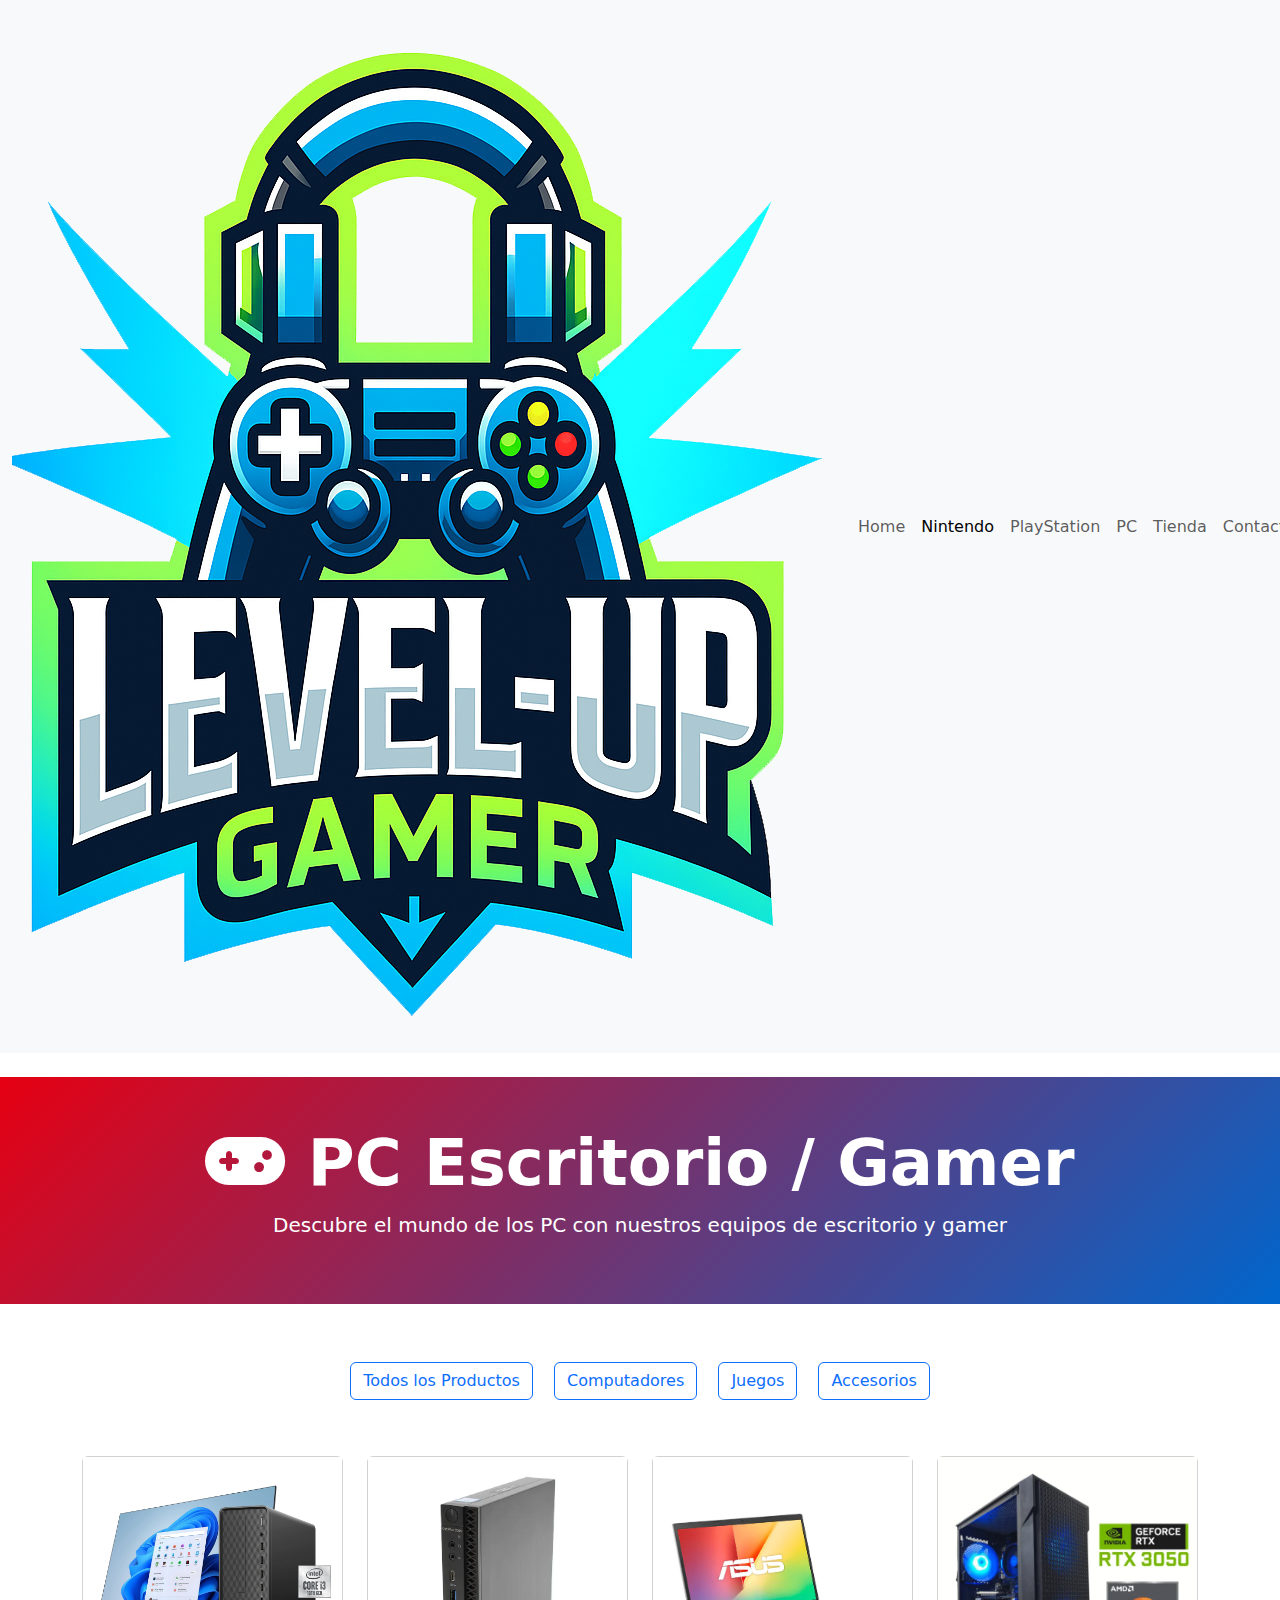
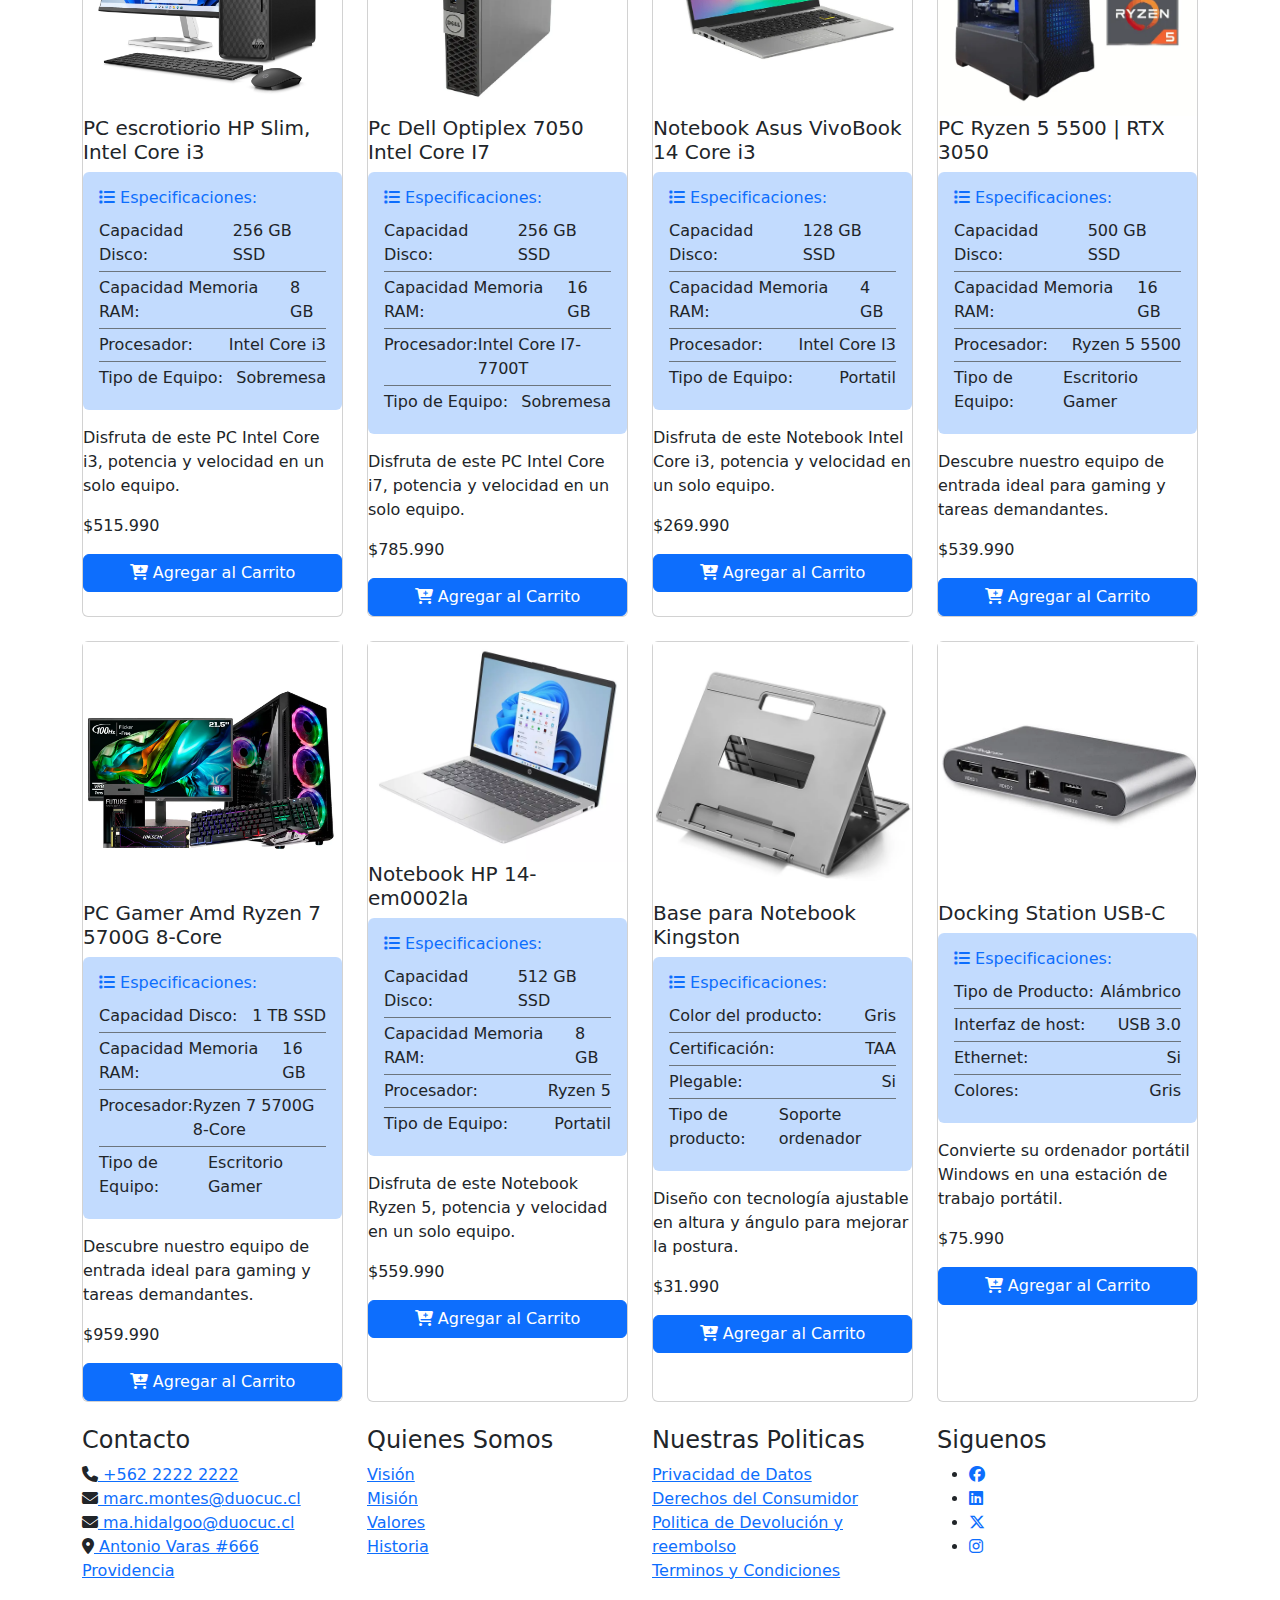
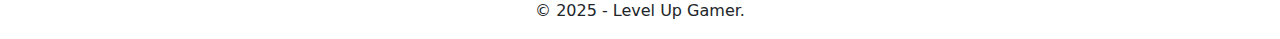
<file: layouts/pc.html>
<!DOCTYPE html>
<html lang="es">

<head>
    <meta charset="UTF-8">
    <meta name="viewport" content="width=device-width, initial-scale=1.0">
    <!-- Bootstrap 5.3.8 CSS -->
    <link href="https://cdn.jsdelivr.net/npm/bootstrap@5.3.8/dist/css/bootstrap.min.css" rel="stylesheet">
    <!-- Google Fonts - Roboto -->
    <link href="https://fonts.googleapis.com/css2?family=Roboto:wght@300;400;500;700&display=swap" rel="stylesheet">
    <!-- Font Awesome CDN -->
    <link rel="stylesheet" href="https://cdnjs.cloudflare.com/ajax/libs/font-awesome/6.5.0/css/all.min.css">
    <link href="../css/style.css" rel="stylesheet">
    <title>PC- Level UP Gamer</title>
</head>

<body>

    <nav class="navbar navbar-expand-lg bg-body-tertiary">
        <div class="container-fluid">

            <a class="navbar-brand" href="../layouts/menu-principal.html"> <img src="../images/logo2.png"
                    alt="Level UP Gamer" class="logo-brand d-inline-block align-text-top"></a>

            <button class="navbar-toggler" type="button" data-bs-toggle="collapse"
                data-bs-target="#navbarSupportedContent" aria-controls="navbarSupportedContent" aria-expanded="false"
                aria-label="Toggle navigation">
                <span class="navbar-toggler-icon"></span>
            </button>
            <div class="collapse navbar-collapse" id="navbarSupportedContent">
                <ul class="navbar-nav me-auto mb-2 mb-lg-0">
                    <li class="nav-item">
                        <a class="nav-link" href="../layouts/menu-principal.html">Home</a>
                    </li>
                    <li class="nav-item">
                        <a class="nav-link active" aria-current="page" href="../layouts/nintendo.html">Nintendo</a>
                    </li>
                    <li class="nav-item">
                        <a class="nav-link" href="../layouts/play-station.html">PlayStation</a>
                    </li>
                    <li class="nav-item">
                        <a class="nav-link" href="../layouts/pc.html">PC</a>
                    </li>
                    <li class="nav-item">
                        <a class="nav-link" href="../layouts/tienda.html">Tienda</a>
                    </li>
                    <li class="nav-item">
                        <a class="nav-link" href="../layouts/contacto.html">Contacto</a>
                    </li>
                </ul>

                <div class="cart-login">
                    <a href="../layouts/inicio-sesion.html">
                        <span class="inicio-sesion">Iniciar Sesion</span>
                        <i class="fa-solid fa-user"></i>
                    </a>
                </div>

                <div class="cart-icon">
                    <a href="../layouts/carro-compras.html">
                        <i class="fas fa-shopping-cart"></i>
                        <span class="cart-count">0</span>
                    </a>
                </div>

            </div>
        </div>
    </nav>
<br>

    <!-- Header -->
    <div class=".container-fluid-banner text-center text-white py-5"
        style="background: linear-gradient(135deg, #E60012, #0066CC); margin-bottom: 50px;">
        <h1 class="display-3 fw-bold"><i class="fas fa-gamepad"></i> PC Escritorio / Gamer</h1>
        <p class="lead">Descubre el mundo de los PC con nuestros equipos de escritorio y gamer</p>
    </div>

    <!-- Filtros de Categoría -->
    <div class="container mb-5">
        <div class="text-center">
            <button class="btn btn-outline-primary m-2 filter-btn" data-category="all">Todos los Productos</button>
            <button class="btn btn-outline-primary m-2 filter-btn" data-category="consoles">Computadores</button>
            <button class="btn btn-outline-primary m-2 filter-btn" data-category="games">Juegos</button>
            <button class="btn btn-outline-primary m-2 filter-btn" data-category="accessories">Accesorios</button>
        </div>
    </div>

    <!-- Sección de productos -->
    <section class="game-section-carro">
        <div class="container">
            <div class="row" id="products-container">

                
                <div class="col-lg-3 col-md-6 mb-4 product-item-carro" data-category="consoles">
                    <div class="card h-100">
                        <img src="../images/i3.jpg"
                            class="card-img-top-carro" alt="PC escrotiorio HP Slim, Intel Core i3">
                        <div class="card-body-carro d-flex flex-column">
                            <h5 class="card-title-carro">PC escrotiorio HP Slim, Intel Core i3</h5>
                            <div class="bg-primary bg-opacity-25 p-3 rounded mb-3">
                                <h6 class="text-primary mb-2"><i class="fas fa-list"></i> Especificaciones:</h6>
                                <div class="d-flex justify-content-between border-bottom border-secondary py-1">
                                    <span>Capacidad Disco:</span>
                                    <span>256 GB SSD</span>
                                </div>
                                <div class="d-flex justify-content-between border-bottom border-secondary py-1">
                                    <span>Capacidad Memoria RAM:</span>
                                    <span>8 GB</span>
                                </div>
                                <div class="d-flex justify-content-between border-bottom border-secondary py-1">
                                    <span>Procesador:</span>
                                    <span>Intel Core i3</span>
                                </div>
                                <div class="d-flex justify-content-between py-1">
                                    <span>Tipo de Equipo:</span>
                                    <span>Sobremesa</span>
                                </div>
                            </div>
                            <p class="card-text-carro">Disfruta de este PC Intel Core i3, potencia y velocidad en un solo equipo.</p>
                            <div class="mt-auto">
                                <div class="text-center-carro mb-3">
                                    <span class="precio">$515.990</span>
                                </div>
                                <button class="btn btn-primary w-100 add-to-cart-carro">
                                    <i class="fas fa-cart-plus"></i> Agregar al Carrito
                                </button>
                            </div>
                        </div>
                    </div>
                </div>

               
                <div class="col-lg-3 col-md-6 mb-4 product-item-carro" data-category="consoles">
                    <div class="card h-100">
                        <img src="../images/i7.jpg"
                            class="card-img-top-carro" alt="Pc Dell Optiplex 7050 Intel Core I7">
                        <div class="card-body-carro d-flex flex-column">
                            <h5 class="card-title-carro">Pc Dell Optiplex 7050 Intel Core I7</h5>
                            <div class="bg-primary bg-opacity-25 p-3 rounded mb-3">
                                <h6 class="text-primary mb-2"><i class="fas fa-list"></i> Especificaciones:</h6>
                                <div class="d-flex justify-content-between border-bottom border-secondary py-1">
                                    <span>Capacidad Disco:</span>
                                    <span>256 GB SSD</span>
                                </div>
                                <div class="d-flex justify-content-between border-bottom border-secondary py-1">
                                    <span>Capacidad Memoria RAM:</span>
                                    <span>16 GB</span>
                                </div>
                                <div class="d-flex justify-content-between border-bottom border-secondary py-1">
                                    <span>Procesador:</span>
                                    <span>Intel Core I7-7700T</span>
                                </div>
                                <div class="d-flex justify-content-between py-1">
                                    <span>Tipo de Equipo:</span>
                                    <span>Sobremesa</span>
                                </div>
                            </div>
                            <p class="card-text-carro">Disfruta de este PC Intel Core i7, potencia y velocidad en un solo equipo.</p>
                            <div class="mt-auto">
                                <div class="text-center-carro mb-3">
                                    <span class="precio">$785.990</span>
                                </div>
                                <button class="btn btn-primary w-100 add-to-cart-carro">
                                    <i class="fas fa-cart-plus"></i> Agregar al Carrito
                                </button>
                            </div>
                        </div>
                    </div>
                </div>

               
                <div class="col-lg-3 col-md-6 mb-4 product-item-carro" data-category="games">
                    <div class="card h-100">
                        <img src="../images/asus.jpg" class="card-img-top-carro"
                            alt="Notebook Asus VivoBook 14 Core i3">
                        <div class="card-body-carro d-flex flex-column">
                            <h5 class="card-title-carro">Notebook Asus VivoBook 14 Core i3</h5>
                            <div class="bg-primary bg-opacity-25 p-3 rounded mb-3">
                                <h6 class="text-primary mb-2"><i class="fas fa-list"></i> Especificaciones:</h6>
                                <div class="d-flex justify-content-between border-bottom border-secondary py-1">
                                    <span>Capacidad Disco:</span>
                                    <span>128 GB SSD</span>
                                </div>
                                <div class="d-flex justify-content-between border-bottom border-secondary py-1">
                                    <span>Capacidad Memoria RAM:</span>
                                    <span>4 GB</span>
                                </div>
                                <div class="d-flex justify-content-between border-bottom border-secondary py-1">
                                    <span>Procesador:</span>
                                    <span>Intel Core I3</span>
                                </div>
                                <div class="d-flex justify-content-between py-1">
                                    <span>Tipo de Equipo:</span>
                                    <span>Portatil</span>
                                </div>
                            </div>
                            <p class="card-text-carro">Disfruta de este Notebook Intel Core i3, potencia y velocidad en un solo equipo.</p>
                            <div class="mt-auto">
                                <div class="text-center-carro mb-3">
                                    <span class="precio">$269.990</span>
                                </div>
                                <button class="btn btn-primary w-100 add-to-cart-carro">
                                    <i class="fas fa-cart-plus"></i> Agregar al Carrito
                                </button>
                            </div>
                        </div>
                    </div>
                </div>

               
                <div class="col-lg-3 col-md-6 mb-4 product-item-carro" data-category="games">
                    <div class="card h-100">
                        <img src="../images/ryzeb5.jpg"
                            class="card-img-top-carro" alt="PC Ryzen 5 5500 | RTX 3050">
                        <div class="card-body-carro d-flex flex-column">
                            <h5 class="card-title-carro">PC Ryzen 5 5500 | RTX 3050</h5>
                            <div class="bg-primary bg-opacity-25 p-3 rounded mb-3">
                                <h6 class="text-primary mb-2"><i class="fas fa-list"></i> Especificaciones:</h6>
                                <div class="d-flex justify-content-between border-bottom border-secondary py-1">
                                    <span>Capacidad Disco:</span>
                                    <span>500 GB SSD</span>
                                </div>
                                <div class="d-flex justify-content-between border-bottom border-secondary py-1">
                                    <span>Capacidad Memoria RAM:</span>
                                    <span>16 GB</span>
                                </div>
                                <div class="d-flex justify-content-between border-bottom border-secondary py-1">
                                    <span>Procesador:</span>
                                    <span>Ryzen 5 5500</span>
                                </div>
                                <div class="d-flex justify-content-between py-1">
                                    <span>Tipo de Equipo:</span>
                                    <span>Escritorio Gamer</span>
                                </div>
                            </div>
                            <p class="card-text-carro">Descubre nuestro equipo de entrada ideal para gaming y tareas demandantes.</p>
                            <div class="mt-auto">
                                <div class="text-center-carro mb-3">
                                    <span class="precio">$539.990</span>
                                </div>
                                <button class="btn btn-primary w-100 add-to-cart-carro">
                                    <i class="fas fa-cart-plus"></i> Agregar al Carrito
                                </button>
                            </div>
                        </div>
                    </div>
                </div>

               
                <div class="col-lg-3 col-md-6 mb-4 product-item-carro" data-category="games">
                    <div class="card h-100">
                        <img src="../images/ryzen7.jpg"
                            class="card-img-top-carro" alt="PC Gamer Amd Ryzen 7 5700G 8-Core">
                        <div class="card-body-carro d-flex flex-column">
                            <h5 class="card-title-carro">PC Gamer Amd Ryzen 7 5700G 8-Core</h5>
                            <div class="bg-primary bg-opacity-25 p-3 rounded mb-3">
                                <h6 class="text-primary mb-2"><i class="fas fa-list"></i> Especificaciones:</h6>
                                <div class="d-flex justify-content-between border-bottom border-secondary py-1">
                                    <span>Capacidad Disco:</span>
                                    <span>1 TB SSD</span>
                                </div>
                                <div class="d-flex justify-content-between border-bottom border-secondary py-1">
                                    <span>Capacidad Memoria RAM:</span>
                                    <span>16 GB</span>
                                </div>
                                <div class="d-flex justify-content-between border-bottom border-secondary py-1">
                                    <span>Procesador:</span>
                                    <span>Ryzen 7 5700G 8-Core</span>
                                </div>
                                <div class="d-flex justify-content-between py-1">
                                    <span>Tipo de Equipo:</span>
                                    <span>Escritorio Gamer</span>
                                </div>
                            </div>
                            <p class="card-text-carro">Descubre nuestro equipo de entrada ideal para gaming y tareas demandantes.</p>
                            <div class="mt-auto">
                                <div class="text-center-carro mb-3">
                                    <span class="precio">$959.990</span>
                                </div>
                                <button class="btn btn-primary w-100 add-to-cart-carro">
                                    <i class="fas fa-cart-plus"></i> Agregar al Carrito
                                </button>
                            </div>
                        </div>
                    </div>
                </div>

               
                <div class="col-lg-3 col-md-6 mb-4 product-item-carro" data-category="games">
                    <div class="card h-100">
                        <img src="../images/notehp.jpg"
                            class="card-img-top-carro" alt="Notebook HP 14-em0002la ">
                        <div class="card-body-carro d-flex flex-column">
                            <h5 class="card-title-carro">Notebook HP 14-em0002la </h5>
                            <div class="bg-primary bg-opacity-25 p-3 rounded mb-3">
                                <h6 class="text-primary mb-2"><i class="fas fa-list"></i> Especificaciones:</h6>
                                <div class="d-flex justify-content-between border-bottom border-secondary py-1">
                                    <span>Capacidad Disco:</span>
                                    <span>512 GB SSD</span>
                                </div>
                                <div class="d-flex justify-content-between border-bottom border-secondary py-1">
                                    <span>Capacidad Memoria RAM:</span>
                                    <span>8 GB</span>
                                </div>
                                <div class="d-flex justify-content-between border-bottom border-secondary py-1">
                                    <span>Procesador:</span>
                                    <span>Ryzen 5</span>
                                </div>
                                <div class="d-flex justify-content-between py-1">
                                    <span>Tipo de Equipo:</span>
                                    <span>Portatil</span>
                                </div>
                            </div>
                            <p class="card-text-carro">Disfruta de este Notebook Ryzen 5, potencia y velocidad en un solo equipo.</p>
                            <div class="mt-auto">
                                <div class="text-center-carro mb-3">
                                    <span class="precio">$559.990</span>
                                </div>
                                <button class="btn btn-primary w-100 add-to-cart-carro">
                                    <i class="fas fa-cart-plus"></i> Agregar al Carrito
                                </button>
                            </div>
                        </div>
                    </div>
                </div>
                
                <div class="col-lg-3 col-md-6 mb-4 product-item-carro" data-category="accessories">
                    <div class="card h-100">
                        <img src="../images/base.jpg"
                            class="card-img-top-carro" alt="Base para Notebook Kingston">
                        <div class="card-body-carro d-flex flex-column">
                            <h5 class="card-title-carro">Base para Notebook Kingston</h5>
                            <div class="bg-primary bg-opacity-25 p-3 rounded mb-3">
                                <h6 class="text-primary mb-2"><i class="fas fa-list"></i> Especificaciones:</h6>
                                <div class="d-flex justify-content-between border-bottom border-secondary py-1">
                                    <span>Color del producto:</span>
                                    <span>Gris</span>
                                </div>
                                <div class="d-flex justify-content-between border-bottom border-secondary py-1">
                                    <span>Certificación:</span>
                                    <span>TAA</span>
                                </div>
                                <div class="d-flex justify-content-between border-bottom border-secondary py-1">
                                    <span>Plegable:</span>  
                                    <span>Si</span>
                                </div>
                                <div class="d-flex justify-content-between py-1">
                                    <span>Tipo de producto:</span>
                                    <span>Soporte ordenador</span>
                                </div>
                            </div>
                            <p class="card-text-carro">Diseño con tecnología ajustable en altura y ángulo para mejorar la postura.</p>
                            <div class="mt-auto">
                                <div class="text-center-carro mb-3">
                                    <span class="precio">$31.990</span>
                                </div>
                                <button class="btn btn-primary w-100 add-to-cart-carro">
                                    <i class="fas fa-cart-plus"></i> Agregar al Carrito
                                </button>
                            </div>
                        </div>
                    </div>
                </div>

                <div class="col-lg-3 col-md-6 mb-4 product-item-carro" data-category="accessories">
                    <div class="card h-100">
                        <img src="../images/doc.jpg"
                            class="card-img-top-carro" alt="Docking Station USB-C">
                        <div class="card-body-carro d-flex flex-column">
                            <h5 class="card-title-carro">Docking Station USB-C</h5>
                            <div class="bg-primary bg-opacity-25 p-3 rounded mb-3">
                                <h6 class="text-primary mb-2"><i class="fas fa-list"></i> Especificaciones:</h6>
                                <div class="d-flex justify-content-between border-bottom border-secondary py-1">
                                    <span>Tipo de Producto:</span>
                                    <span>Alámbrico</span>
                                </div>
                                <div class="d-flex justify-content-between border-bottom border-secondary py-1">
                                    <span>Interfaz de host:</span>
                                    <span>USB 3.0</span>
                                </div>
                                <div class="d-flex justify-content-between border-bottom border-secondary py-1">
                                    <span>Ethernet:</span>
                                    <span>Si</span>
                                </div>
                                <div class="d-flex justify-content-between py-1">
                                    <span>Colores:</span>
                                    <span>Gris</span>
                                </div>
                            </div>
                            <p class="card-text-carro">Convierte su ordenador portátil Windows en una estación de trabajo portátil.</p>
                            <div class="mt-auto">
                                <div class="text-center-carro mb-3">
                                    <span class="precio">$75.990</span>
                                </div>
<button class="btn btn-primary w-100 add-to-cart-carro">
                                    <i class="fas fa-cart-plus"></i> Agregar al Carrito
                                </button>
                            </div>
                        </div>
                    </div>
                </div>
            </div>
        </div>
    </section>

    
<footer class="mainfooter" role="contentinfo">
  <div class="footer-middle">
  <div class="container">
    <div class="row">
      <div class="col-md-3 col-sm-6">
        <!--Column1-->
        <div class="footer-pad">
          <h4>Contacto</h4>
          <ul class="list-unstyled">
            <li><a href="#"></a></li>
            <li><i class="fa-solid fa-phone"></i><a href="tel:+56222222222"> +562 2222 2222</a></li>
            <li><i class="fa-solid fa-envelope"></i><a href="https://mail.google.com/mail/?view=cm&to=marc.montes@duocuc.cl" target="_blank"> marc.montes@duocuc.cl</a></li>
            <li><i class="fa-solid fa-envelope"></i><a href="https://mail.google.com/mail/?view=cm&to=marc.montes@duocuc.cl" target="_blank"> ma.hidalgoo@duocuc.cl</a></li>
			<li><i class="fa-solid fa-location-dot"></i><a href="https://www.google.com/maps/search/?api=1&query=Antonio+Varas+%23666+Providencia" target="_blank"> Antonio Varas #666 Providencia</a></li>
            
          </ul>
        </div>
      </div>
      <div class="col-md-3 col-sm-6">
        <!--Column1-->
        <div class="footer-pad">
          <h4>Quienes Somos</h4>
          <ul class="list-unstyled">
            <li><a href="#">Visión</a></li>
            <li><a href="#">Misión</a></li>
            <li><a href="#">Valores</a></li>
            <li><a href="#">Historia</a></li>
            
          </ul>
        </div>
      </div>
      <div class="col-md-3 col-sm-6">
        <!--Column1-->
        <div class="footer-pad">
          <h4>Nuestras Politicas</h4>
          <ul class="list-unstyled">
            <li><a href="#">Privacidad de Datos</a></li>
            <li><a href="#">Derechos del Consumidor</a></li>
            <li><a href="#">Politica de Devolución y reembolso</a></li>
            <li><a href="#">Terminos y Condiciones</a></li>
            
          </ul>
        </div>
      </div>
    	<div class="col-md-3">
    		<h4> Siguenos</h4>
            <ul class="social-network social-circle">
             <li><a href="https://www.facebook.com/?locale=es_LA" target="_blank" class="icoFacebook" title="Facebook"><i class="fa-brands fa-facebook"></i></a></li>
             <li><a href="https://es.linkedin.com/learning/" target="_blank" class="icoLinkedin" title="Linkedin"><i class="fa-brands fa-linkedin"></i></a></li>
			 <li><a href="https://x.com/?lang=es" target="_blank" class="icox" title="x"><i class="fa-brands fa-x-twitter"></i></a></li>
			 <li><a href="https://www.instagram.com/" target="_blank" class="icoInsta" title="insta"><i class="fa-brands fa-instagram"></i></a></li>
            </ul>				
		</div>
    </div>
	<div class="row">
		<div class="col-md-12 copy">
			<p class="text-center">&copy; 2025 - Level Up Gamer.</p>
		</div>
	</div>


  </div>
  </div>
</footer>
   <!-- Bootstrap 5.3.8 JS con Popper -->
    <script src="https://cdn.jsdelivr.net/npm/bootstrap@5.3.8/dist/js/bootstrap.bundle.min.js"></script>
    <!--js filtros de categorias-->
    <script src="../js/filtros.js"></script>
</body>
</html>
</file>
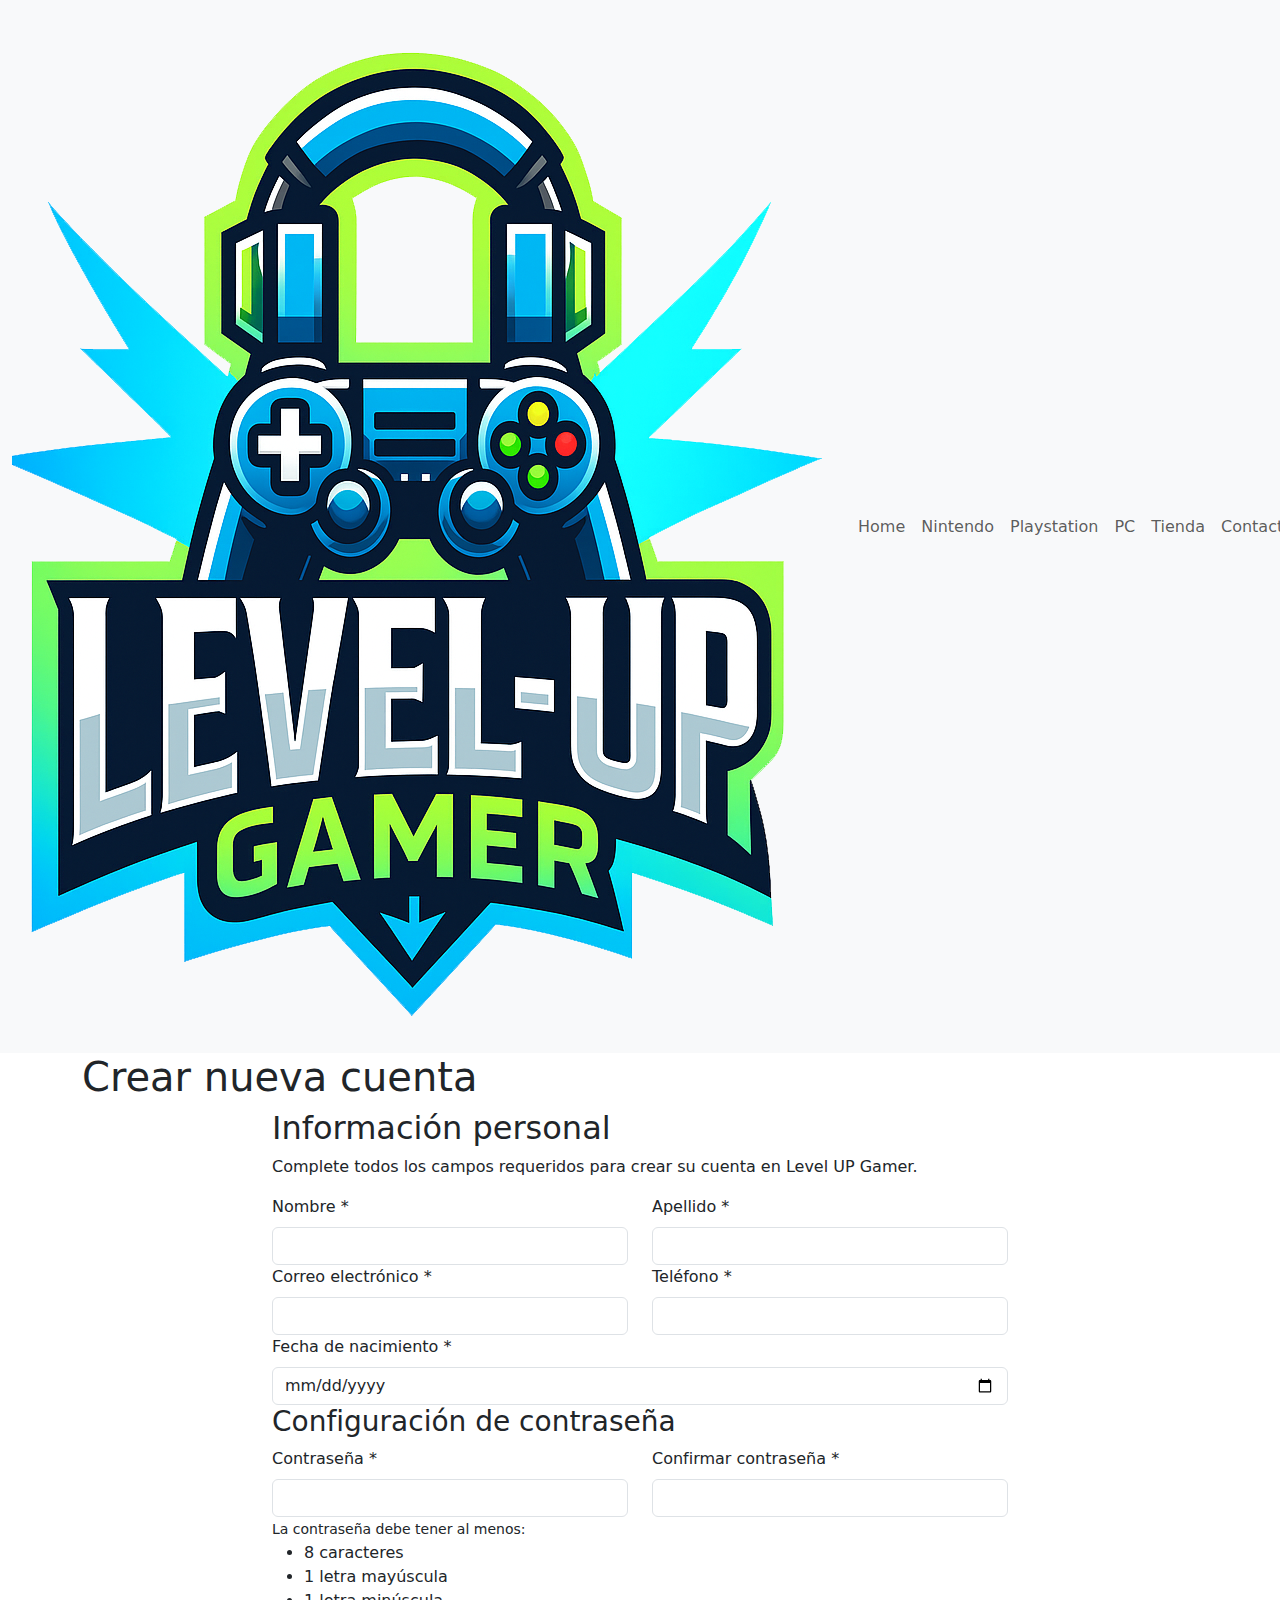
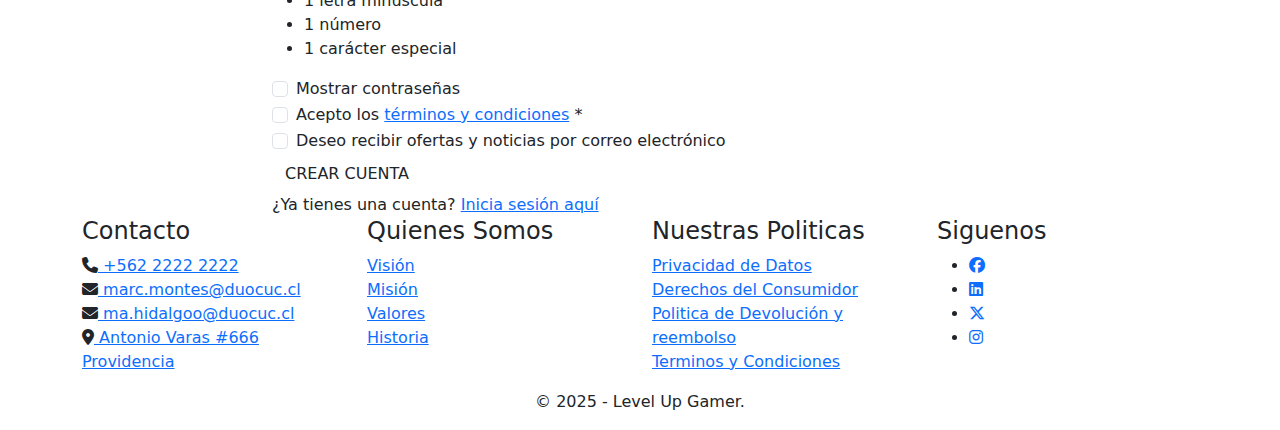
<file: layouts/registro.html>
<!DOCTYPE html>
<html lang="es">
<head>
    <meta charset="UTF-8">
    <meta name="viewport" content="width=device-width, initial-scale=1.0">
    <!-- Bootstrap 5.3.8 CSS -->
    <link href="https://cdn.jsdelivr.net/npm/bootstrap@5.3.8/dist/css/bootstrap.min.css" rel="stylesheet">
    <!-- Google Fonts - Roboto -->
    <link href="https://fonts.googleapis.com/css2?family=Roboto:wght@300;400;500;700&display=swap" rel="stylesheet">
    <!-- Font Awesome CDN -->
    <link rel="stylesheet" href="https://cdnjs.cloudflare.com/ajax/libs/font-awesome/6.5.0/css/all.min.css">
    <!-- CSS Principal -->
    <link href="../css/style.css" rel="stylesheet">
    <title>Registro - Level UP Gamer</title>
</head>
<body>

<nav class="navbar navbar-expand-lg bg-body-tertiary">
  <div class="container-fluid">
  
    <a class="navbar-brand" href="../layouts/menu-principal.html"> 
        <img src="../images/logo2.png" alt="Level UP Gamer" class="logo-brand d-inline-block align-text-top">
    </a>
	
    <button class="navbar-toggler" type="button" data-bs-toggle="collapse" data-bs-target="#navbarSupportedContent" aria-controls="navbarSupportedContent" aria-expanded="false" aria-label="Toggle navigation">
      <span class="navbar-toggler-icon"></span>
    </button>
    <div class="collapse navbar-collapse" id="navbarSupportedContent">
      <ul class="navbar-nav me-auto mb-2 mb-lg-0">
        <li class="nav-item">
          <a class="nav-link" href="../layouts/menu-principal.html">Home</a>
        </li>
        <li class="nav-item">
          <a class="nav-link" href="../layouts/nintendo.html">Nintendo</a>
        </li>
		<li class="nav-item">
          <a class="nav-link" href="../layouts/play-station.html">Playstation</a>
        </li>
		<li class="nav-item">
          <a class="nav-link" href="../layouts/pc.html">PC</a>
        </li>
        <li class="nav-item">
          <a class="nav-link" href="../layouts/tienda.html">Tienda</a>
        </li>
		<li class="nav-item">
          <a class="nav-link" href="../layouts/contacto.html">Contacto</a>
        </li>
	  </ul>
	  
	  <div class="cart-login">
             <a class="nav-link" href="../layouts/inicio-sesion.html">
			 <span class="inicio-sesion">Iniciar Sesion</span>
             <i class="fa-solid fa-user"></i>
             </a>
      </div>
	  
	  <div class="cart-icon">
             <a href="../layouts/carro-compras.html">
             <i class="fas fa-shopping-cart"></i>
             <span class="cart-count">0</span>
             </a>
      </div>
    </div>
  </div>
</nav>

<!-- Contenido Principal -->
<div class="login-container">
    <div class="container">
        <!-- Título principal -->
        <div class="row">
            <div class="col-12">
                <h1 class="login-title">Crear nueva cuenta</h1>
            </div>
        </div>

        <!-- Contenido principal -->
        <div class="login-content">
            <div class="row">
                <!-- Formulario de registro -->
                <div class="col-lg-8 col-md-12 mx-auto">
                    <div class="register-form-section">
                        <h2 class="section-title">Información personal</h2>
                        <p class="section-description">
                            Complete todos los campos requeridos para crear su cuenta en Level UP Gamer.
                        </p>
                        
                        <form id="registerForm" class="register-form">
                            <div class="row">
                                <!-- Información básica -->
                                <div class="col-md-6">
                                    <div class="form-group">
                                        <label for="firstName" class="form-label">
                                            Nombre <span class="required">*</span>
                                        </label>
                                        <input type="text" class="form-control" id="firstName" name="firstName" required>
                                        <span class="error-message"></span>
                                    </div>
                                </div>
                                
                                <div class="col-md-6">
                                    <div class="form-group">
                                        <label for="lastName" class="form-label">
                                            Apellido <span class="required">*</span>
                                        </label>
                                        <input type="text" class="form-control" id="lastName" name="lastName" required>
                                        <span class="error-message"></span>
                                    </div>
                                </div>
                            </div>

                            <div class="row">
                                <div class="col-md-6">
                                    <div class="form-group">
                                        <label for="email" class="form-label">
                                            Correo electrónico <span class="required">*</span>
                                        </label>
                                        <input type="email" class="form-control" id="email" name="email" required>
                                        <span class="error-message"></span>
                                    </div>
                                </div>
                                
                                <div class="col-md-6">
                                    <div class="form-group">
                                        <label for="phone" class="form-label">
                                            Teléfono <span class="required">*</span>
                                        </label>
                                        <input type="tel" class="form-control" id="phone" name="phone" required>
                                        <span class="error-message"></span>
                                    </div>
                                </div>
                            </div>

                            <div class="form-group">
                                <label for="birthDate" class="form-label">
                                    Fecha de nacimiento <span class="required">*</span>
                                </label>
                                <input type="date" class="form-control" id="birthDate" name="birthDate" required>
                                <span class="error-message"></span>
                            </div>

                            <!-- Información de contraseña -->
                            <h3 class="section-subtitle">Configuración de contraseña</h3>
                            
                            <div class="row">
                                <div class="col-md-6">
                                    <div class="form-group">
                                        <label for="password" class="form-label">
                                            Contraseña <span class="required">*</span>
                                        </label>
                                        <div class="password-input-wrapper">
                                            <input type="password" class="form-control" id="password" name="password" required>
                                        </div>
                                        <div class="password-requirements">
                                            <small>La contraseña debe tener al menos:</small>
                                            <ul class="requirements-list">
                                                <li id="length-req">8 caracteres</li>
                                                <li id="uppercase-req">1 letra mayúscula</li>
                                                <li id="lowercase-req">1 letra minúscula</li>
                                                <li id="number-req">1 número</li>
                                                <li id="special-req">1 carácter especial</li>
                                            </ul>
                                        </div>
                                        <span class="error-message"></span>
                                    </div>
                                </div>
                                
                                <div class="col-md-6">
                                    <div class="form-group">
                                        <label for="confirmPassword" class="form-label">
                                            Confirmar contraseña <span class="required">*</span>
                                        </label>
                                        <div class="password-input-wrapper">
                                            <input type="password" class="form-control" id="confirmPassword" name="confirmPassword" required>
                                        </div>
                                        <span class="error-message"></span>
                                    </div>
                                </div>
                            </div>

                            <div class="form-check">
                                <input class="form-check-input" type="checkbox" id="showPasswords">
                                <label class="form-check-label" for="showPasswords">
                                    Mostrar contraseñas
                                </label>
                            </div>

                            <!-- Términos y condiciones -->
                            <div class="terms-section">
                                <div class="form-check">
                                    <input class="form-check-input" type="checkbox" id="acceptTerms" name="acceptTerms" required>
                                    <label class="form-check-label" for="acceptTerms">
                                        Acepto los <a href="#" class="terms-link">términos y condiciones</a> <span class="required">*</span>
                                    </label>
                                </div>
                                
                                <div class="form-check">
                                    <input class="form-check-input" type="checkbox" id="acceptNewsletter" name="acceptNewsletter">
                                    <label class="form-check-label" for="acceptNewsletter">
                                        Deseo recibir ofertas y noticias por correo electrónico
                                    </label>
                                </div>
                            </div>
                            
                            <div class="form-actions">
                                <button type="submit" class="btn btn-register">CREAR CUENTA</button>
                                <div class="login-link">
                                    ¿Ya tienes una cuenta? <a href="../layouts/inicio-sesion.html">Inicia sesión aquí</a>
                                </div>
                            </div>
                        </form>
                    </div>
                </div>
            </div>
        </div>
    </div>
</div>

<footer class="mainfooter" role="contentinfo">
  <div class="footer-middle">
  <div class="container">
    <div class="row">
      <div class="col-md-3 col-sm-6">
        <!--Column1-->
        <div class="footer-pad">
          <h4>Contacto</h4>
          <ul class="list-unstyled">
            <li><a href="#"></a></li>
            <li><i class="fa-solid fa-phone"></i><a href="tel:+56222222222"> +562 2222 2222</a></li>
            <li><i class="fa-solid fa-envelope"></i><a href="https://mail.google.com/mail/?view=cm&to=marc.montes@duocuc.cl" target="_blank"> marc.montes@duocuc.cl</a></li>
            <li><i class="fa-solid fa-envelope"></i><a href="https://mail.google.com/mail/?view=cm&to=marc.montes@duocuc.cl" target="_blank"> ma.hidalgoo@duocuc.cl</a></li>
			<li><i class="fa-solid fa-location-dot"></i><a href="https://www.google.com/maps/search/?api=1&query=Antonio+Varas+%23666+Providencia" target="_blank"> Antonio Varas #666 Providencia</a></li>
          </ul>
        </div>
      </div>
      <div class="col-md-3 col-sm-6">
        <!--Column1-->
        <div class="footer-pad">
          <h4>Quienes Somos</h4>
          <ul class="list-unstyled">
            <li><a href="#">Visión</a></li>
            <li><a href="#">Misión</a></li>
            <li><a href="#">Valores</a></li>
            <li><a href="#">Historia</a></li>
          </ul>
        </div>
      </div>
      <div class="col-md-3 col-sm-6">
        <!--Column1-->
        <div class="footer-pad">
          <h4>Nuestras Politicas</h4>
          <ul class="list-unstyled">
            <li><a href="#">Privacidad de Datos</a></li>
            <li><a href="#">Derechos del Consumidor</a></li>
            <li><a href="#">Politica de Devolución y reembolso</a></li>
            <li><a href="#">Terminos y Condiciones</a></li>
          </ul>
        </div>
      </div>
    	<div class="col-md-3">
    		<h4> Siguenos</h4>
            <ul class="social-network social-circle">
             <li><a href="https://www.facebook.com/?locale=es_LA" target="_blank" class="icoFacebook" title="Facebook"><i class="fa-brands fa-facebook"></i></a></li>
             <li><a href="https://es.linkedin.com/learning/" target="_blank" class="icoLinkedin" title="Linkedin"><i class="fa-brands fa-linkedin"></i></a></li>
			 <li><a href="https://x.com/?lang=es" target="_blank" class="icox" title="x"><i class="fa-brands fa-x-twitter"></i></a></li>
			 <li><a href="https://www.instagram.com/" target="_blank" class="icoInsta" title="insta"><i class="fa-brands fa-instagram"></i></a></li>
            </ul>				
		</div>
    </div>
	<div class="row">
		<div class="col-md-12 copy">
			<p class="text-center">&copy; 2025 - Level Up Gamer.</p>
		</div>
	</div>
  </div>
  </div>
</footer>

<!-- Bootstrap 5.3.8 JS con Popper -->
<script src="https://cdn.jsdelivr.net/npm/bootstrap@5.3.8/dist/js/bootstrap.bundle.min.js"></script>
<!-- JavaScript para funcionalidad -->
<script src="../js/registro.js"></script>

</body>
</html>
</file>
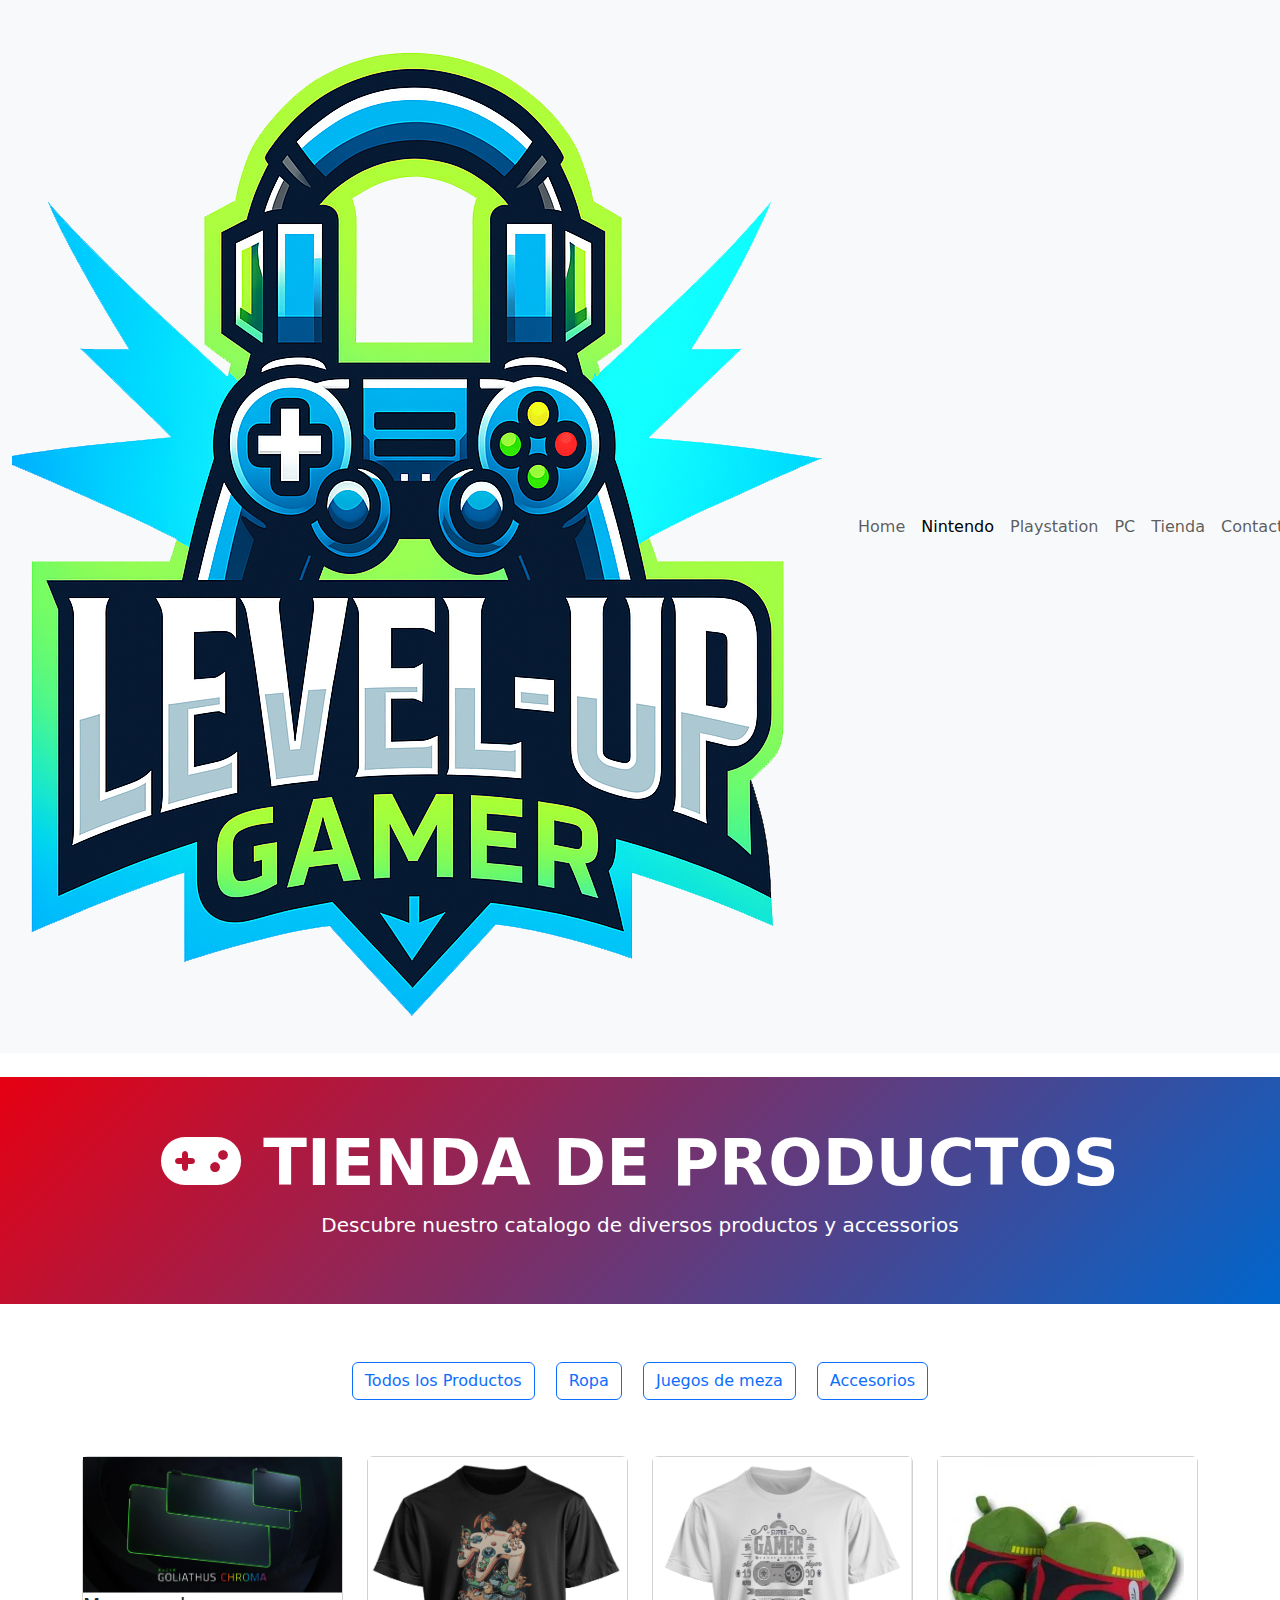
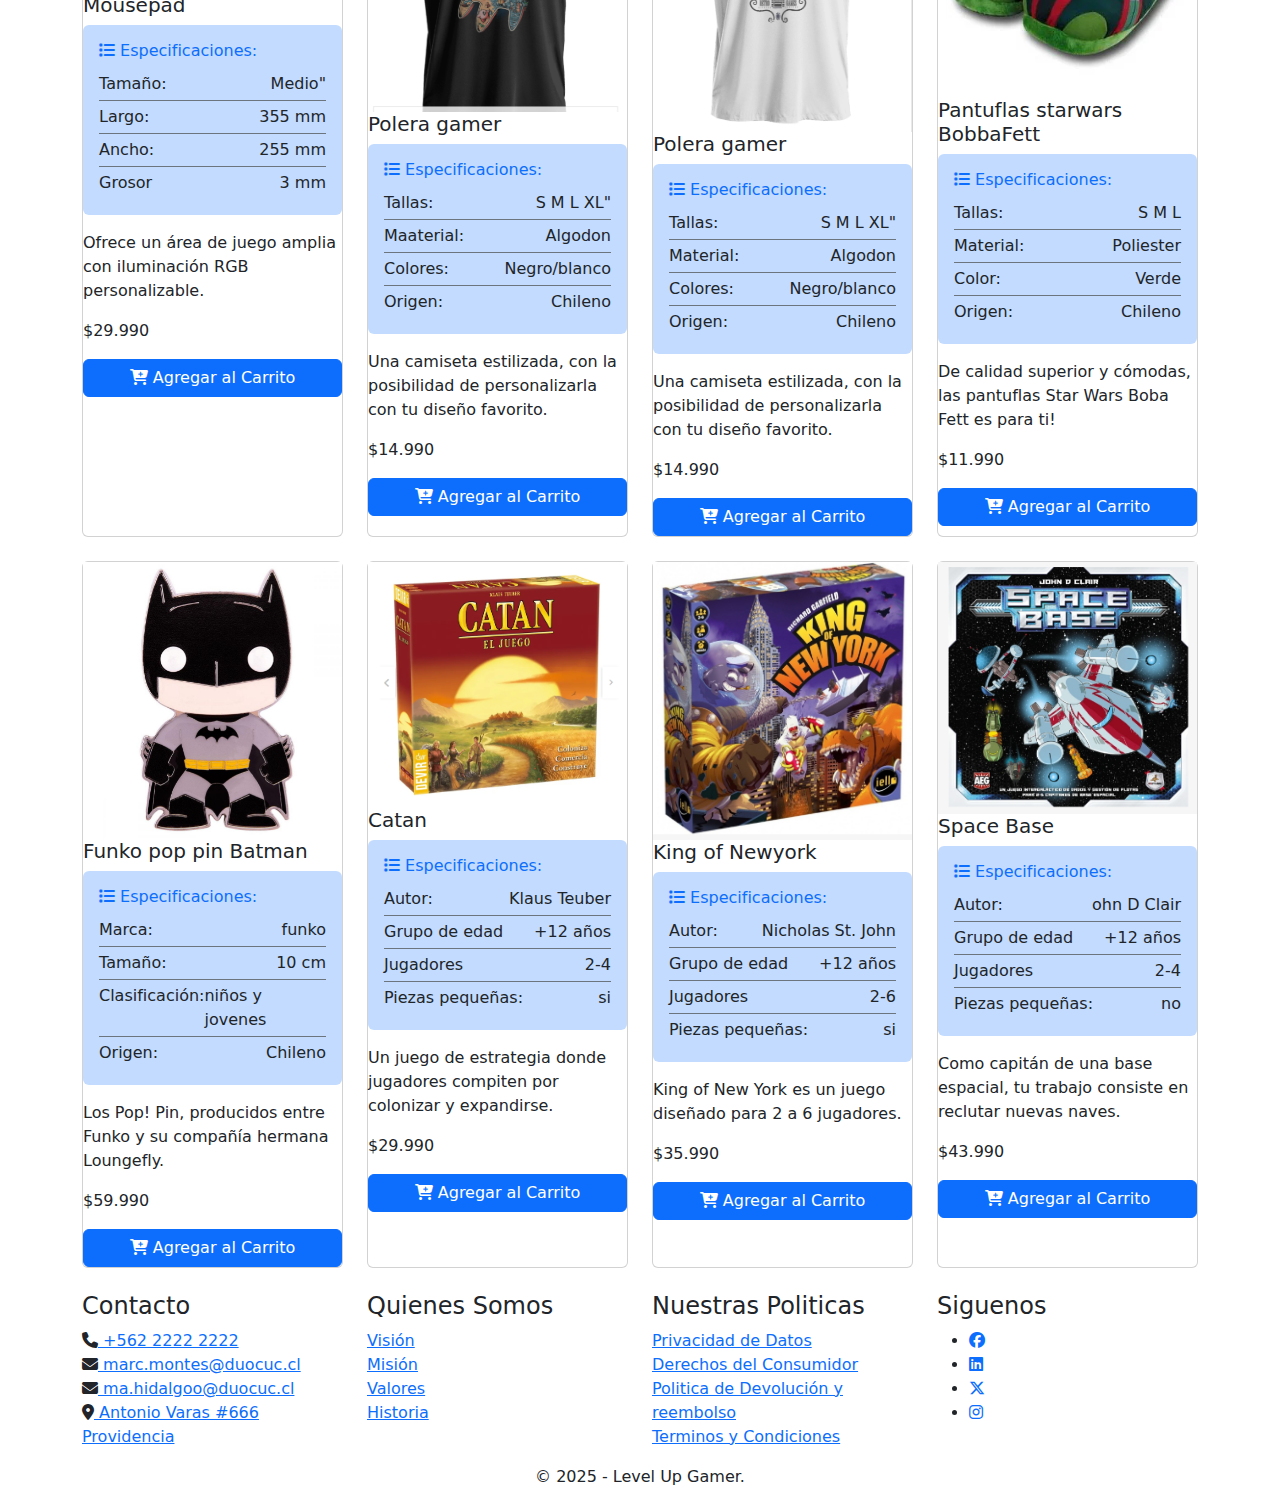
<file: layouts/tienda.html>
<!DOCTYPE html>
<html lang="es">

<head>
    <meta charset="UTF-8">
    <meta name="viewport" content="width=device-width, initial-scale=1.0">
    <!-- Bootstrap 5.3.8 CSS -->
    <link href="https://cdn.jsdelivr.net/npm/bootstrap@5.3.8/dist/css/bootstrap.min.css" rel="stylesheet">
    <!-- Google Fonts - Roboto -->
    <link href="https://fonts.googleapis.com/css2?family=Roboto:wght@300;400;500;700&display=swap" rel="stylesheet">
    <!-- Font Awesome CDN -->
    <link rel="stylesheet" href="https://cdnjs.cloudflare.com/ajax/libs/font-awesome/6.5.0/css/all.min.css">
    <link href="../css/style.css" rel="stylesheet">
    <title>Nintendo - Level UP Gamer</title>
</head>

<body>

    <nav class="navbar navbar-expand-lg bg-body-tertiary">
        <div class="container-fluid">

            <a class="navbar-brand" href="../layouts/menu-principal.html"> <img src="../images/logo2.png"
                    alt="Level UP Gamer" class="logo-brand d-inline-block align-text-top"></a>

            <button class="navbar-toggler" type="button" data-bs-toggle="collapse"
                data-bs-target="#navbarSupportedContent" aria-controls="navbarSupportedContent" aria-expanded="false"
                aria-label="Toggle navigation">
                <span class="navbar-toggler-icon"></span>
            </button>
            <div class="collapse navbar-collapse" id="navbarSupportedContent">
                <ul class="navbar-nav me-auto mb-2 mb-lg-0">
                    <li class="nav-item">
                        <a class="nav-link" href="../layouts/menu-principal.html">Home</a>
                    </li>
                    <li class="nav-item">
                        <a class="nav-link active" aria-current="page" href="../layouts/nintendo.html">Nintendo</a>
                    </li>
                    <li class="nav-item">
                        <a class="nav-link" href="../layouts/play-station.html">Playstation</a>
                    </li>
                    <li class="nav-item">
                        <a class="nav-link" href="../layouts/pc.html">PC</a>
                    </li>
                    <li class="nav-item">
                        <a class="nav-link" href="../layouts/tienda.html">Tienda</a>
                    </li>
                    <li class="nav-item">
                        <a class="nav-link" href="../layouts/contacto.html">Contacto</a>
                    </li>
                </ul>

                <div class="cart-login">
                    <a class="nav-link" href="../layouts/inicio-sesion.html">
                        <span class="inicio-sesion">Iniciar Sesion</span>
                        <i class="fa-solid fa-user"></i>
                    </a>
                </div>

                <div class="cart-icon">
                    <a href="../layouts/carro-compras.html">
                        <i class="fas fa-shopping-cart"></i>
                        <span class="cart-count">0</span>
                    </a>
                </div>

            </div>
        </div>
    </nav>
    <br>

    <!-- Header Nintendo -->
    <div class=".container-fluid-banner text-center text-white py-5"
        style="background: linear-gradient(135deg, #E60012, #0066CC); margin-bottom: 50px;">
        <h1 class="display-3 fw-bold"><i class="fas fa-gamepad"></i> TIENDA DE PRODUCTOS</h1>
        <p class="lead">Descubre nuestro catalogo de diversos productos y accessorios</p>
    </div>

    <!-- Filtros de Categoría -->
    <div class="container mb-5">
        <div class="text-center">
            <button class="btn btn-outline-primary m-2 filter-btn" data-category="all">Todos los Productos</button>
            <button class="btn btn-outline-primary m-2 filter-btn" data-category="consoles">Ropa</button>
            <button class="btn btn-outline-primary m-2 filter-btn" data-category="games">Juegos de meza</button>
            <button class="btn btn-outline-primary m-2 filter-btn" data-category="accessories">Accesorios</button>
        </div>
    </div>

    <!-- Sección de productos de tienda -->
    <section class="game-section-carro">
        <div class="container">
            <div class="row" id="products-container">

                <!-- Mousepad -->
                <div class="col-lg-3 col-md-6 mb-4 product-item-carro" data-category="accessories">
                    <div class="card h-100">
                        <img src="../images/mousepad.PNG" class="card-img-top-carro" alt="Mousepad">
                        <div class="card-body-carro d-flex flex-column">
                            <h5 class="card-title-carro">Mousepad</h5>
                            <div class="bg-primary bg-opacity-25 p-3 rounded mb-3">
                                <h6 class="text-primary mb-2"><i class="fas fa-list"></i> Especificaciones:</h6>
                                <div class="d-flex justify-content-between border-bottom border-secondary py-1">
                                    <span>Tamaño:</span>
                                    <span>Medio"</span>
                                </div>
                                <div class="d-flex justify-content-between border-bottom border-secondary py-1">
                                    <span>Largo:</span>
                                    <span>355 mm</span>
                                </div>
                                <div class="d-flex justify-content-between border-bottom border-secondary py-1">
                                    <span>Ancho:</span>
                                    <span>255 mm</span>
                                </div>
                                <div class="d-flex justify-content-between py-1">
                                    <span>Grosor</span>
                                    <span>3 mm</span>
                                </div>
                            </div>
                            <p class="card-text-carro">Ofrece un área de juego amplia con iluminación RGB
                                personalizable.</p>
                            <div class="mt-auto">
                                <div class="text-center-carro mb-3">
                                    <span class="precio">$29.990 </span>
                                </div>
                                <button class="btn btn-primary w-100 add-to-cart-carro">
                                    <i class="fas fa-cart-plus"></i> Agregar al Carrito
                                </button>
                            </div>
                        </div>
                    </div>
                </div>

                <!--poleras -->
                <div class="col-lg-3 col-md-6 mb-4 product-item-carro" data-category="consoles">
                    <div class="card h-100">
                        <img src="../images/polera1.PNG" class="card-img-top-carro" alt="Polera gamer">
                        <div class="card-body-carro d-flex flex-column">
                            <h5 class="card-title-carro">Polera gamer</h5>
                            <div class="bg-primary bg-opacity-25 p-3 rounded mb-3">
                                <h6 class="text-primary mb-2"><i class="fas fa-list"></i> Especificaciones:</h6>
                                <div class="d-flex justify-content-between border-bottom border-secondary py-1">
                                    <span>Tallas:</span>
                                    <span>S M L XL"</span>
                                </div>
                                <div class="d-flex justify-content-between border-bottom border-secondary py-1">
                                    <span>Maaterial:</span>
                                    <span>Algodon</span>
                                </div>
                                <div class="d-flex justify-content-between border-bottom border-secondary py-1">
                                    <span>Colores:</span>
                                    <span>Negro/blanco</span>
                                </div>
                                <div class="d-flex justify-content-between py-1">
                                    <span>Origen:</span>
                                    <span>Chileno</span>
                                </div>
                            </div>
                            <p class="card-text-carro">Una camiseta estilizada, con la
                                posibilidad de personalizarla con tu diseño favorito.</p>
                            <div class="mt-auto">
                                <div class="text-center-carro mb-3">
                                    <span class="precio">$14.990</span>
                                </div>
                                <button class="btn btn-primary w-100 add-to-cart-carro">
                                    <i class="fas fa-cart-plus"></i> Agregar al Carrito
                                </button>
                            </div>
                        </div>
                    </div>
                </div>

                <!--poleras -->
                <div class="col-lg-3 col-md-6 mb-4 product-item-carro" data-category="consoles">
                    <div class="card h-100">
                        <img src="../images/polera2.PNG" class="card-img-top-carro" alt="Polera gamer">
                        <div class="card-body-carro d-flex flex-column">
                            <h5 class="card-title-carro">Polera gamer</h5>
                            <div class="bg-primary bg-opacity-25 p-3 rounded mb-3">
                                <h6 class="text-primary mb-2"><i class="fas fa-list"></i> Especificaciones:</h6>
                                <div class="d-flex justify-content-between border-bottom border-secondary py-1">
                                    <span>Tallas:</span>
                                    <span>S M L XL"</span>
                                </div>
                                <div class="d-flex justify-content-between border-bottom border-secondary py-1">
                                    <span>Material:</span>
                                    <span>Algodon</span>
                                </div>
                                <div class="d-flex justify-content-between border-bottom border-secondary py-1">
                                    <span>Colores:</span>
                                    <span>Negro/blanco</span>
                                </div>
                                <div class="d-flex justify-content-between py-1">
                                    <span>Origen:</span>
                                    <span>Chileno</span>
                                </div>
                            </div>
                            <p class="card-text-carro">Una camiseta estilizada, con la
                                posibilidad de personalizarla con tu diseño favorito.</p>
                            <div class="mt-auto">
                                <div class="text-center-carro mb-3">
                                    <span class="precio">$14.990</span>
                                </div>
                                <button class="btn btn-primary w-100 add-to-cart-carro">
                                    <i class="fas fa-cart-plus"></i> Agregar al Carrito
                                </button>
                            </div>
                        </div>
                    </div>
                </div>



                <!-- Pantuflas -->
                <div class="col-lg-3 col-md-6 mb-4 product-item-carro" data-category="consoles">
                    <div class="card h-100">
                        <img src="../images/pantuflas.PNG" class="card-img-top-carro" alt="Pantuflas starwars BobbaFett">
                        <div class="card-body-carro d-flex flex-column">
                            <h5 class="card-title-carro">Pantuflas starwars BobbaFett</h5>
                            <div class="bg-primary bg-opacity-25 p-3 rounded mb-3">
                                <h6 class="text-primary mb-2"><i class="fas fa-list"></i> Especificaciones:</h6>
                                <div class="d-flex justify-content-between border-bottom border-secondary py-1">
                                    <span>Tallas:</span>
                                    <span>S M L</span>
                                </div>
                                <div class="d-flex justify-content-between border-bottom border-secondary py-1">
                                    <span>Material:</span>
                                    <span>Poliester</span>
                                </div>
                                <div class="d-flex justify-content-between border-bottom border-secondary py-1">
                                    <span>Color:</span>
                                    <span>Verde</span>
                                </div>
                                <div class="d-flex justify-content-between py-1">
                                    <span>Origen:</span>
                                    <span>Chileno</span>
                                </div>
                            </div>
                            <p class="card-text-carro">De calidad superior y cómodas, las pantuflas Star Wars Boba Fett es para ti!
                            </p>
                            <div class="mt-auto">
                                <div class="text-center-carro mb-3">
                                    <span class="precio">$11.990</span>
                                </div>
                                <button class="btn btn-primary w-100 add-to-cart-carro">
                                    <i class="fas fa-cart-plus"></i> Agregar al Carrito
                                </button>
                            </div>
                        </div>
                    </div>
                </div>

                <!-- Funko -->
                <div class="col-lg-3 col-md-6 mb-4 product-item-carro" data-category="accessories">
                    <div class="card h-100">
                        <img src="../images/funkopin.PNG" class="card-img-top-carro" alt="Funko pop pin Batman">
                        <div class="card-body-carro d-flex flex-column">
                            <h5 class="card-title-carro">Funko pop pin Batman</h5>
                            <div class="bg-primary bg-opacity-25 p-3 rounded mb-3">
                                <h6 class="text-primary mb-2"><i class="fas fa-list"></i> Especificaciones:</h6>
                                <div class="d-flex justify-content-between border-bottom border-secondary py-1">
                                    <span>Marca:</span>
                                    <span>funko</span>
                                </div>
                                <div class="d-flex justify-content-between border-bottom border-secondary py-1">
                                    <span>Tamaño:</span>
                                    <span>10 cm</span>
                                </div>
                                <div class="d-flex justify-content-between border-bottom border-secondary py-1">
                                    <span>Clasificación:</span>
                                    <span>niños y jovenes</span>
                                </div>
                                <div class="d-flex justify-content-between py-1">
                                    <span>Origen:</span>
                                    <span>Chileno</span>
                                </div>
                            </div>
                            <p class="card-text-carro">Los Pop! Pin, producidos entre Funko y su compañía hermana
                                Loungefly.
                            </p>
                            <div class="mt-auto">
                                <div class="text-center-carro mb-3">
                                    <span class="precio">$59.990</span>
                                </div>
                                <button class="btn btn-primary w-100 add-to-cart-carro">
                                    <i class="fas fa-cart-plus"></i> Agregar al Carrito
                                </button>
                            </div>
                        </div>
                    </div>
                </div>

                <!-- catan -->
                <div class="col-lg-3 col-md-6 mb-4 product-item-carro" data-category="games">
                    <div class="card h-100">
                        <img src="../images/catan.PNG" class="card-img-top-carro" alt="Catan">
                        <div class="card-body-carro d-flex flex-column">
                            <h5 class="card-title-carro">Catan</h5>
                            <div class="bg-primary bg-opacity-25 p-3 rounded mb-3">
                                <h6 class="text-primary mb-2"><i class="fas fa-list"></i> Especificaciones:</h6>
                                <div class="d-flex justify-content-between border-bottom border-secondary py-1">
                                    <span>Autor:</span>
                                    <span>Klaus Teuber</span>
                                </div>
                                <div class="d-flex justify-content-between border-bottom border-secondary py-1">
                                    <span>Grupo de edad</span>
                                    <span>+12 años</span>
                                </div>
                                <div class="d-flex justify-content-between border-bottom border-secondary py-1">
                                    <span>Jugadores</span>
                                    <span>2-4</span>
                                </div>
                                <div class="d-flex justify-content-between py-1">
                                    <span>Piezas pequeñas:</span>
                                    <span>si</span>
                                </div>
                            </div>
                            <p class="card-text-carro"> Un juego de estrategia donde jugadores compiten por colonizar y expandirse.</p>
                            <div class="mt-auto">
                                <div class="text-center-carro mb-3">
                                    <span class="precio">$29.990</span>
                                </div>
                                <button class="btn btn-primary w-100 add-to-cart-carro">
                                    <i class="fas fa-cart-plus"></i> Agregar al Carrito
                                </button>
                            </div>
                        </div>
                    </div>
                </div>

                <!-- king -->
                <div class="col-lg-3 col-md-6 mb-4 product-item-carro" data-category="games">
                    <div class="card h-100">
                        <img src="../images/kiogofnewyork.PNG" class="card-img-top-carro"
                            alt="King of Newyork">
                        <div class="card-body-carro d-flex flex-column">
                            <h5 class="card-title-carro">King of Newyork</h5>
                            <div class="bg-primary bg-opacity-25 p-3 rounded mb-3">
                                <h6 class="text-primary mb-2"><i class="fas fa-list"></i> Especificaciones:</h6>
                                <div class="d-flex justify-content-between border-bottom border-secondary py-1">
                                    <span>Autor:</span>
                                    <span>Nicholas St. John</span>
                                </div>
                                <div class="d-flex justify-content-between border-bottom border-secondary py-1">
                                    <span>Grupo de edad</span>
                                    <span>+12 años</span>
                                </div>
                                <div class="d-flex justify-content-between border-bottom border-secondary py-1">
                                    <span>Jugadores</span>
                                    <span>2-6</span>
                                </div>
                                <div class="d-flex justify-content-between py-1">
                                    <span>Piezas pequeñas:</span>
                                    <span>si</span>
                                </div>
                            </div>
                            <p class="card-text-carro">King of New York es un juego diseñado
                                para 2 a 6 jugadores.</p>
                            <div class="mt-auto">
                                <div class="text-center-carro mb-3">
                                    <span class="precio">$35.990</span>
                                </div>
                                <button class="btn btn-primary w-100 add-to-cart-carro">
                                    <i class="fas fa-cart-plus"></i> Agregar al Carrito
                                </button>
                            </div>
                        </div>
                    </div>
                </div>

                <!--space -->
                <div class="col-lg-3 col-md-6 mb-4 product-item-carro" data-category="games">
                    <div class="card h-100">
                        <img src="../images/space.PNG" class="card-img-top-carro"
                            alt="Space Base">
                        <div class="card-body-carro d-flex flex-column">
                            <h5 class="card-title-carro">Space Base</h5>
                            <div class="bg-primary bg-opacity-25 p-3 rounded mb-3">
                                <h6 class="text-primary mb-2"><i class="fas fa-list"></i> Especificaciones:</h6>
                                <div class="d-flex justify-content-between border-bottom border-secondary py-1">
                                    <span>Autor:</span>
                                    <span>ohn D Clair</span>
                                </div>
                                <div class="d-flex justify-content-between border-bottom border-secondary py-1">
                                    <span>Grupo de edad</span>
                                    <span>+12 años</span>
                                </div>
                                <div class="d-flex justify-content-between border-bottom border-secondary py-1">
                                    <span>Jugadores</span>
                                    <span>2-4</span>
                                </div>
                                <div class="d-flex justify-content-between py-1">
                                    <span>Piezas pequeñas:</span>
                                    <span>no</span>
                                </div>
                            </div>
                            <p class="card-text-carro">Como capitán de una base espacial, tu trabajo consiste en
                                 reclutar nuevas naves.</p>
                            <div class="mt-auto">
                                <div class="text-center-carro mb-3">
                                    <span class="precio">$43.990</span>
                                </div>
                                <button class="btn btn-primary w-100 add-to-cart-carro">
                                    <i class="fas fa-cart-plus"></i> Agregar al Carrito
                                </button>
                            </div>
                        </div>
                    </div>
                </div>
    </section>


    <footer class="mainfooter" role="contentinfo">
        <div class="footer-middle">
            <div class="container">
                <div class="row">
                    <div class="col-md-3 col-sm-6">
                        <!--Column1-->
                        <div class="footer-pad">
                            <h4>Contacto</h4>
                            <ul class="list-unstyled">
                                <li><a href="#"></a></li>
                                <li><i class="fa-solid fa-phone"></i><a href="tel:+56222222222"> +562 2222 2222</a></li>
                                <li><i class="fa-solid fa-envelope"></i><a
                                        href="https://mail.google.com/mail/?view=cm&to=marc.montes@duocuc.cl"
                                        target="_blank"> marc.montes@duocuc.cl</a></li>
                                <li><i class="fa-solid fa-envelope"></i><a
                                        href="https://mail.google.com/mail/?view=cm&to=marc.montes@duocuc.cl"
                                        target="_blank"> ma.hidalgoo@duocuc.cl</a></li>
                                <li><i class="fa-solid fa-location-dot"></i><a
                                        href="https://www.google.com/maps/search/?api=1&query=Antonio+Varas+%23666+Providencia"
                                        target="_blank"> Antonio Varas #666 Providencia</a></li>

                            </ul>
                        </div>
                    </div>
                    <div class="col-md-3 col-sm-6">
                        <!--Column1-->
                        <div class="footer-pad">
                            <h4>Quienes Somos</h4>
                            <ul class="list-unstyled">
                                <li><a href="#">Visión</a></li>
                                <li><a href="#">Misión</a></li>
                                <li><a href="#">Valores</a></li>
                                <li><a href="#">Historia</a></li>

                            </ul>
                        </div>
                    </div>
                    <div class="col-md-3 col-sm-6">
                        <!--Column1-->
                        <div class="footer-pad">
                            <h4>Nuestras Politicas</h4>
                            <ul class="list-unstyled">
                                <li><a href="#">Privacidad de Datos</a></li>
                                <li><a href="#">Derechos del Consumidor</a></li>
                                <li><a href="#">Politica de Devolución y reembolso</a></li>
                                <li><a href="#">Terminos y Condiciones</a></li>

                            </ul>
                        </div>
                    </div>
                    <div class="col-md-3">
                        <h4> Siguenos</h4>
                        <ul class="social-network social-circle">
                            <li><a href="https://www.facebook.com/?locale=es_LA" target="_blank" class="icoFacebook"
                                    title="Facebook"><i class="fa-brands fa-facebook"></i></a></li>
                            <li><a href="https://es.linkedin.com/learning/" target="_blank" class="icoLinkedin"
                                    title="Linkedin"><i class="fa-brands fa-linkedin"></i></a></li>
                            <li><a href="https://x.com/?lang=es" target="_blank" class="icox" title="x"><i
                                        class="fa-brands fa-x-twitter"></i></a></li>
                            <li><a href="https://www.instagram.com/" target="_blank" class="icoInsta" title="insta"><i
                                        class="fa-brands fa-instagram"></i></a></li>
                        </ul>
                    </div>
                </div>
                <div class="row">
                    <div class="col-md-12 copy">
                        <p class="text-center">&copy; 2025 - Level Up Gamer.</p>
                    </div>
                </div>


            </div>
        </div>
    </footer>
    <!-- Bootstrap 5.3.8 JS con Popper -->
    <script src="https://cdn.jsdelivr.net/npm/bootstrap@5.3.8/dist/js/bootstrap.bundle.min.js"></script>
    <!--js filtros de categorias-->
    <script src="../js/filtros.js"></script>
</body>

</html>
</file>
<file: css/style.css>

</file>
